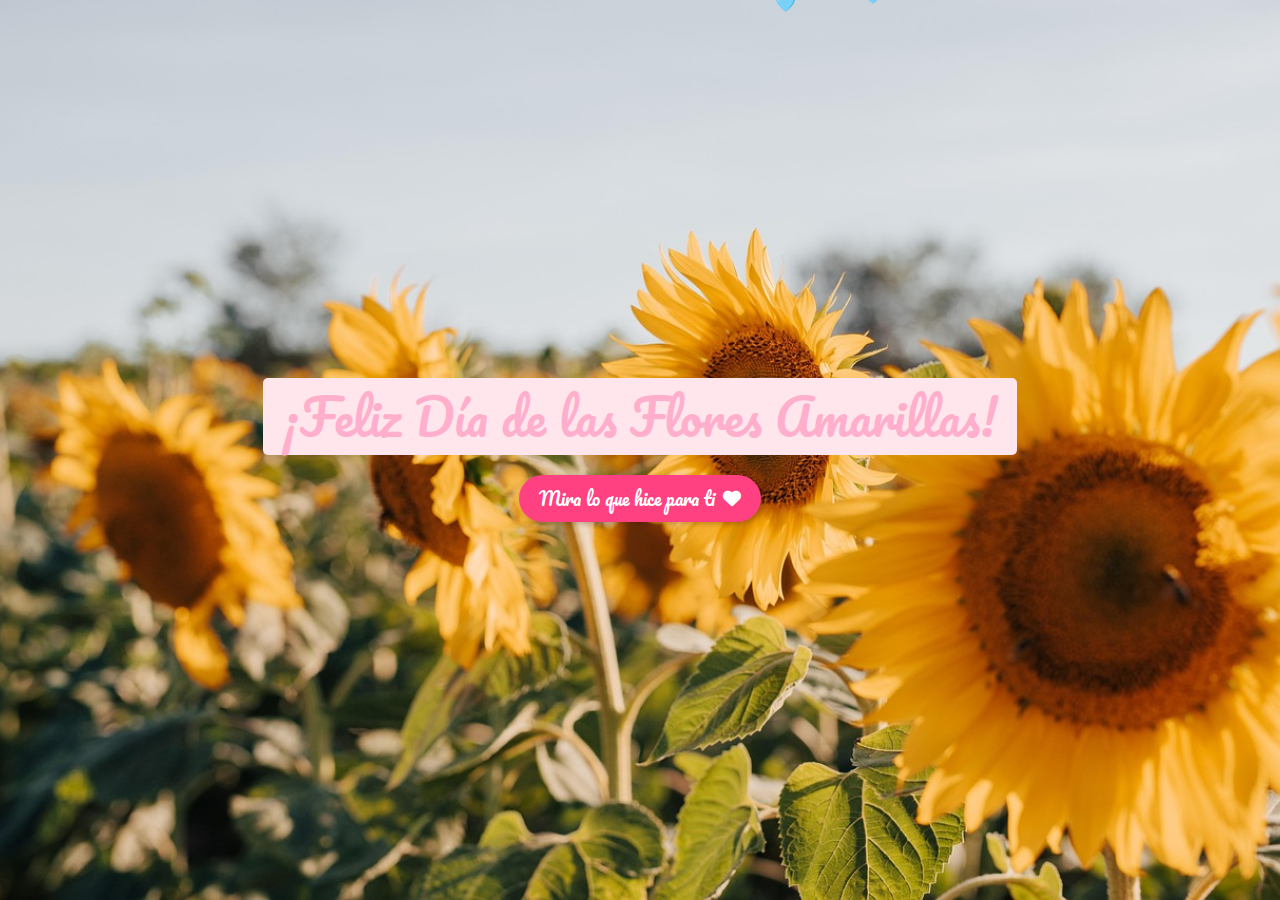
<file: index.html>
<!DOCTYPE html>
<html lang="es">
<head>
    <meta charset="UTF-8">
    <meta name="viewport" content="width=device-width, initial-scale=1.0">
    <title>Mis Flores Amarillas para ti</title>
    <link rel="icon" type="image/x-icon" href="source/floramarilla.ico">

    <!-- Fuente de Google -->
    <link href="https://fonts.googleapis.com/css2?family=Pacifico&display=swap" rel="stylesheet">
    <!-- Bootstrap -->
    <link href="https://cdn.jsdelivr.net/npm/bootstrap@5.3.0-alpha1/dist/css/bootstrap.min.css" rel="stylesheet">
    <!-- FontAwesome -->
    <link rel="stylesheet" href="https://cdnjs.cloudflare.com/ajax/libs/font-awesome/6.5.1/css/all.min.css">

    <style>
        body {
            background-image: url('source/fondo1.jpg'); 
            background-size: cover;
            background-position: center;
            color: white;
            font-family: 'Pacifico', cursive;
            text-align: center;
            height: 100vh;
            display: flex;
            align-items: center;
            flex-direction: column;
            justify-content: center;
            margin: 0;
            padding: 20px;
            overflow: hidden; /* Evita que los corazones creen barras de desplazamiento */
        }

        h1 {
            font-size: 3rem; 
            margin: 0;
            color: #ffafcc;
            font-weight: 200;
            background-color: #ffe5ec;
            padding: 10px 20px;
            border-radius: 5px;
            display: inline-block;
        }

        .btn-heart {
            font-size: 18px;
            padding: 10px 20px; 
            background-color: #ff4081;
            border: none;
            color: white;
            margin-top: 20px;
            display: inline-flex;
            align-items: center;
            justify-content: center;
            border-radius: 30px;
            text-decoration: none;
            transition: background-color 0.3s, transform 0.2s;
            max-width: fit-content;
            white-space: nowrap;
            box-shadow: 2px 2px 5px rgba(0, 0, 0, 0.2);
        }

        .btn-heart i {
            margin-left: 8px;
        }

        .btn-heart:hover {
            background-color: #d52879;
            transform: scale(1.05);
        }

        /* 🌟 Estilos para la lluvia de corazones */
        .heart {
            position: fixed;
            top: -10px; /* Inicia fuera de la pantalla */
            left: 50%;
            font-size: 20px;
            opacity: 0.8;
            color: pink;
            animation: fall linear infinite;
            pointer-events: none; /* No interfiere con clics */
        }

        /* Animación de caída */
        @keyframes fall {
            to {
                transform: translateY(100vh);
                opacity: 0;
            }
        }

        @media (max-width: 768px) {
            h1 {
                font-size: 2rem;
                padding: 8px 15px;
            }

            .btn-heart {
                font-size: 16px;
                padding: 8px 16px;
            }
        }
    </style>
</head>
<body>
    <h1>¡Feliz Día de las Flores Amarillas!</h1>
    <a href="inicio.html" class="btn-heart">
        Mira lo que hice para ti 
        <i class="fa-solid fa-heart"></i>
    </a>

    <!-- 🌟 Script para la lluvia de corazones -->
    <script>
        function createHeart() {
            const heart = document.createElement("span");
            heart.classList.add("heart");
            heart.innerHTML = "🩵"; // "💛" "🩷"  "🌸"
            document.body.appendChild(heart);

            // Posición aleatoria en el ancho de la pantalla
            heart.style.left = Math.random() * 100 + "vw";

            // Tamaño aleatorio de los corazones
            heart.style.fontSize = Math.random() * 20 + 10 + "px";

            // Velocidad aleatoria de caída
            heart.style.animationDuration = Math.random() * 3 + 2 + "s";

            // Elimina el corazón después de caer
            setTimeout(() => {
                heart.remove();
            }, 5000);
        }

        // Generar corazones cada 300ms
        setInterval(createHeart, 300);
    </script>

    <!-- Bootstrap JS -->
    <script src="https://cdn.jsdelivr.net/npm/bootstrap@5.3.0-alpha1/dist/js/bootstrap.bundle.min.js"></script>
</body>
</html>
</file>
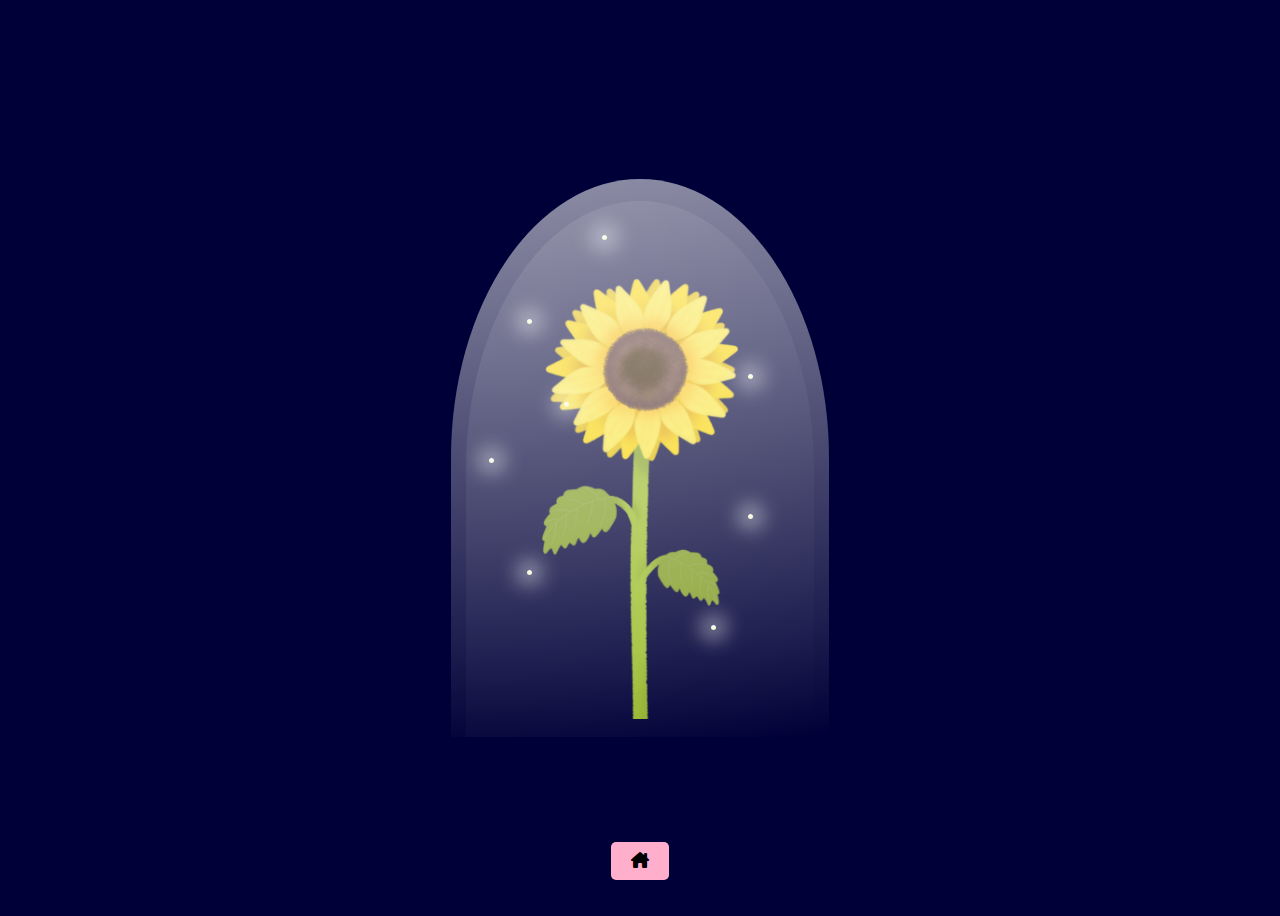
<file: girasol.html>
<!DOCTYPE html>
<html lang="es">

<head>
    <meta charset="UTF-8">
    <meta name="viewport" content="width=device-width, initial-scale=1.0">
    <title>Girasol</title>
    <link rel="icon" type="image/x-icon" href="source/floramarilla.ico">
    <link href="https://fonts.googleapis.com/css2?family=Pacifico&display=swap" rel="stylesheet">
     <!-- Asegúrate de tener FontAwesome en tu proyecto -->
<link rel="stylesheet" href="https://cdnjs.cloudflare.com/ajax/libs/font-awesome/6.5.1/css/all.min.css">

    <style>
        body {
            display: flex;
            justify-content: center;
            align-items: center;
            background-color: #000038;
            height: 100vh;
        }

        .flower {
            display: flex;
            flex-direction: column-reverse;
            align-items: center;
            animation: float 3s ease-in-out infinite;
            position: relative;
            z-index: -1;
        }

        .flower__sparkles {
            position: absolute;
            top: 0;
            left: 0;
            width: 100%;
            height: 100%;
        }

        .flower__sparkle {
            position: absolute;
            width: 5px;
            height: 5px;
            background: linear-gradient(#FFF, #F5FCCD);
            box-shadow: 0 0 20px 10px rgba(255, 255, 255, 0.5);
            border-radius: 50%;
        }

        .flower__sparkle:nth-child(1) {
            top: 10%;
            left: 40%;
        }

        .flower__sparkle:nth-child(2) {
            top: 25%;
            left: 20%;
        }

        .flower__sparkle:nth-child(3) {
            top: 40%;
            left: 30%;
        }

        .flower__sparkle:nth-child(4) {
            top: 50%;
            left: 10%;
        }

        .flower__sparkle:nth-child(5) {
            top: 80%;
            right: 30%;
        }

        .flower__sparkle:nth-child(6) {
            top: 70%;
            left: 20%;
        }

        .flower__sparkle:nth-child(7) {
            top: 60%;
            right: 20%;
        }

        .flower__sparkle:nth-child(8) {
            top: 35%;
            right: 20%;
        }

        .flower__wrapper {
            position: relative;
            padding: 2vh 7vh;
            border-radius: 50% 50% 0 0;
            background: linear-gradient(#FFF -100%, transparent);
            overflow: hidden;
        }

        .flower__wrapper:before {
            content: '';
            position: absolute;
            top: 4%;
            left: 4%;
            display: block;
            width: 92%;
            height: 96%;
            background: radial-gradient(circle at top left, #FFF -800%, transparent);
            border-radius: 50% 50% 0 0;
        }

        .flower__wrapper:after {
            content: '';
            position: absolute;
            top: 0;
            left: 0;
            display: block;
            width: 100%;
            height: 100%;
            background: radial-gradient(circle at top left, #FFF -800%, transparent);
        }

        .flower__head {
            position: relative;
            display: flex;
            justify-content: center;
            width: 20vh;
            height: 23vh;
            margin-bottom: -8vh;
            transform: rotateX(75deg);
        }

        .flower__petal {
            position: absolute;
            bottom: -58%;
            width: 14vh;
            height: 19vh;
        }

        .flower__petal:after {
            content: '';
            position: relative;
            top: 0rem;
            left: 60%;
            display: block;
            width: 2px;
            height: 80%;
            background: #F5FCCD;
            transform: rotate(45deg);
        }

        .flower__petal--left {
            left: -19%;
            border-radius: 0 50% 40% 50%;
            background: linear-gradient(135deg, #F5FCCD, #ff7d66);
            transform-origin: 100% 100%;
        }

        .flower__petal--left:after {
            left: unset;
            right: -40%;
            transform: rotate(135deg);
        }

        /*
        .flower__petal--mid {
            left: -16%;
            bottom: -59%;
            border-radius: 0% 119% 0% 100%;
            background: linear-gradient(180deg, #F5FCCD, #ff7d66);
            transform-origin: 100% 100%;
            height: 28vh;
            transform: rotate(23deg);
            z-index: -1;
        }

        .flower__petal--mid:after {
            left: unset;
            right: -44%;
            transform: rotate(156deg);
            height: 26vh;
        }

        .flower__petal--bottom {
            left: -22%;
            bottom: -59%;
            border-radius: 0% 119% 0% 100%;
            background: linear-gradient(180deg, #F5FCCD, #ff7d66);
            transform-origin: 100% 100%;
            height: 31vh;
            transform: rotate(-158deg);
            z-index: -1;
        }

        .flower__petal--bottom:after {
            left: unset;
            right: -44%;
            transform: rotate(156deg);
            height: 26vh;
        }
*/
        .flower__petal--right {
            right: -18%;
            border-radius: 50% 0 50% 40%;
            background: linear-gradient(-135deg, #F5FCCD, #ff7d66);
            transform-origin: 0 100%;
        }

        .flower__petal--front {
            transform: scaleY(-1);
        }

        .flower__center {
            position: relative;
            width: 60%;
            height: 74%;
            background: linear-gradient(#976a5a, #3e1e12);
            border-radius: 50% 50% 35% 35%;
            top: 112%;
        }

        .flower__seeds {
            position: absolute;
            bottom: 2vh;
            left: 0;
            width: 100%;
            height: 100%;
            margin-bottom: 3vh;
        }

        .flower__seed {
            position: absolute;
            width: 3px;
            height: 3px;
            border-radius: 50%;
            background-color: #FFF;
        }

        .flower__seed:nth-child(1) {
            top: 60%;
            left: 40%;
        }

        .flower__seed:nth-child(2) {
            top: 40%;
            left: 60%;
        }

        .flower__seed:nth-child(3) {
            top: 50%;
            left: 50%;
        }

        .flower__seed:nth-child(4) {
            top: 60%;
            left: 60%;
        }

        .flower__seed:nth-child(5) {
            top: 40%;
            left: 40%;
        }

        .flower__seed:nth-child(6) {
            top: 50%;
            left: 30%;
        }

        .flower__seed:nth-child(7) {
            top: 30%;
            left: 50%;
        }

        .flower__seed:nth-child(8) {
            top: 70%;
            left: 50%;
        }

        .flower__seed:nth-child(9) {
            top: 50%;
            left: 70%;
        }

        .flower__steam-wrapper {
            position: relative;
            width: 1.5vh;
            height: 43vh;
        }

        .flower__steam-wrapper:after {
            content: '';
            position: absolute;
            top: 0;
            left: -200%;
            width: 500%;
            height: 10vh;
            border-radius: 0 0 50% 50%;
            background: linear-gradient(#000038, #80c0a1);
        }

        .flower__leaf {
            position: absolute;
            width: 400%;
            height: 15%;
            background: #80c0a1;
            border-radius: 50% 0 50% 0;
        }

        .flower__leaf:after {
            content: '';
            position: absolute;
            top: 50%;
            left: 0;
            width: 100%;
            height: 2px;
            background-color: #80c0a1;
            transform: rotate(-45deg);
            filter: brightness(1);
        }

        .flower__leaf--first {
            bottom: 25%;
            left: 100%;
            background: linear-gradient(-135deg, #80c0a1, #F5FCCD);
            transform-origin: -10%;
        }

        .flower__leaf--second {
            top: 30%;
            right: 100%;
            background: linear-gradient(45deg, #80c0a1, #F5FCCD);
            transform: scaleY(-1);
            transform-origin: 110%;
            z-index: 1;
        }

        .flower__leaf--second {
            top: 30%;
            right: 100%;
            background: linear-gradient(45deg, #80c0a1, #F5FCCD);
            transform: scaleY(-1);
            transform-origin: 110%;
            z-index: 1;
        }

        .flower__steam {
            position: relative;
            width: 100%;
            height: 94%;
            background: linear-gradient(#000038, #80c0a1, #F5FCCD);
            border-radius: 0 0 1rem 0;
            overflow: hidden;

        }

        .flower__steam-end {
            position: absolute;
            bottom: 0;
            width: 100%;
            height: 4vh;
            background: linear-gradient(#ff7d66, #F5FCCD);
            border-radius: 50% 20% 50% 0;
        }

        .imagen {
            margin-top: 9vh;
            height: 49vh;
            width: 28vh;
        }

        @keyframes float {

            0%,
            100% {
                transform: translateY(0);
            }

            50% {
                transform: translateY(-20px);
            }
        }

        .titulo {
            margin-bottom: 180px;
            color: yellow;
            position: absolute;
            top: 1vh;
            left: 50%;
            transform: translateX(-50%);
            width: 90%;
            font-size: 3vh;
            opacity: 0;
            animation: fadeIn 4s ease-in-out forwards;
            text-align: center;
            font-family: 'Pacifico', cursive;
        }

        @keyframes float {

            0%,
            100% {
                transform: translateY(0);
            }

            50% {
                transform: translateY(-20px);
            }
        }

        @media screen and (max-width: 600px) {
            h1 {
                font-size: 1.5em;
            }
        }

        @media screen and (min-width: 601px) and (max-width: 1024px) {
            h1 {
                font-size: 1.8em;
            }
        }

        @media screen and (min-width: 1025px) {
            h1 {
                font-size: 2em;
            }

        }

        h1 {
            font-size: 2em;
            line-height: 1.5;
            margin-bottom: 20px;
        }

        @keyframes fadeIn {
            from {
                opacity: 0;
            }

            to {
                opacity: 1;
            }
        }

        #girasol-button {
    position: fixed;
    bottom: 20px;  /* Ubicación en la parte inferior */
    left: 50%;  /* Lo centra horizontalmente */
    transform: translateX(-50%); /* Asegura que el centro del botón esté alineado */
    padding: 10px 20px;
    background-color: #ffafcc;
    color: #000;
    font-size: 16px;
    border: none;
    border-radius: 5px;
    cursor: pointer;
    transition: 0.3s;
}

#girasol-button:hover {
    background-color: #bde0fe;
}

.material-symbols-outlined {
    font-variation-settings:
      'FILL' 0,
      'wght' 400,
      'GRAD' 0,
      'opsz' 24;
    font-size: 24px;
    vertical-align: middle;
    margin-right: 5px;
}
    </style>
</head>

<body>
    <h1 class="titulo">Las flores amarillas simbolizan la felicidad. <br>
        Tu eres la mía 🩷</h1>
    <div class="flower__wrapper">
        <div class="flower__sparkles">
            <div class="flower__sparkle"></div>
            <div class="flower__sparkle"></div>
            <div class="flower__sparkle"></div>
            <div class="flower__sparkle"></div>
            <div class="flower__sparkle"></div>
            <div class="flower__sparkle"></div>
            <div class="flower__sparkle"></div>
            <div class="flower__sparkle"></div>
        </div>

        <button title="INICIO" id="girasol-button" onclick="window.location.href='index.html'">
            <i class="fa-solid fa-house-chimney"></i> 
        </button>

        <div class="flower">
            <img class="imagen"
                src="[data-uri]" />

        </div>
    </div>

</body>

</html>
</file>
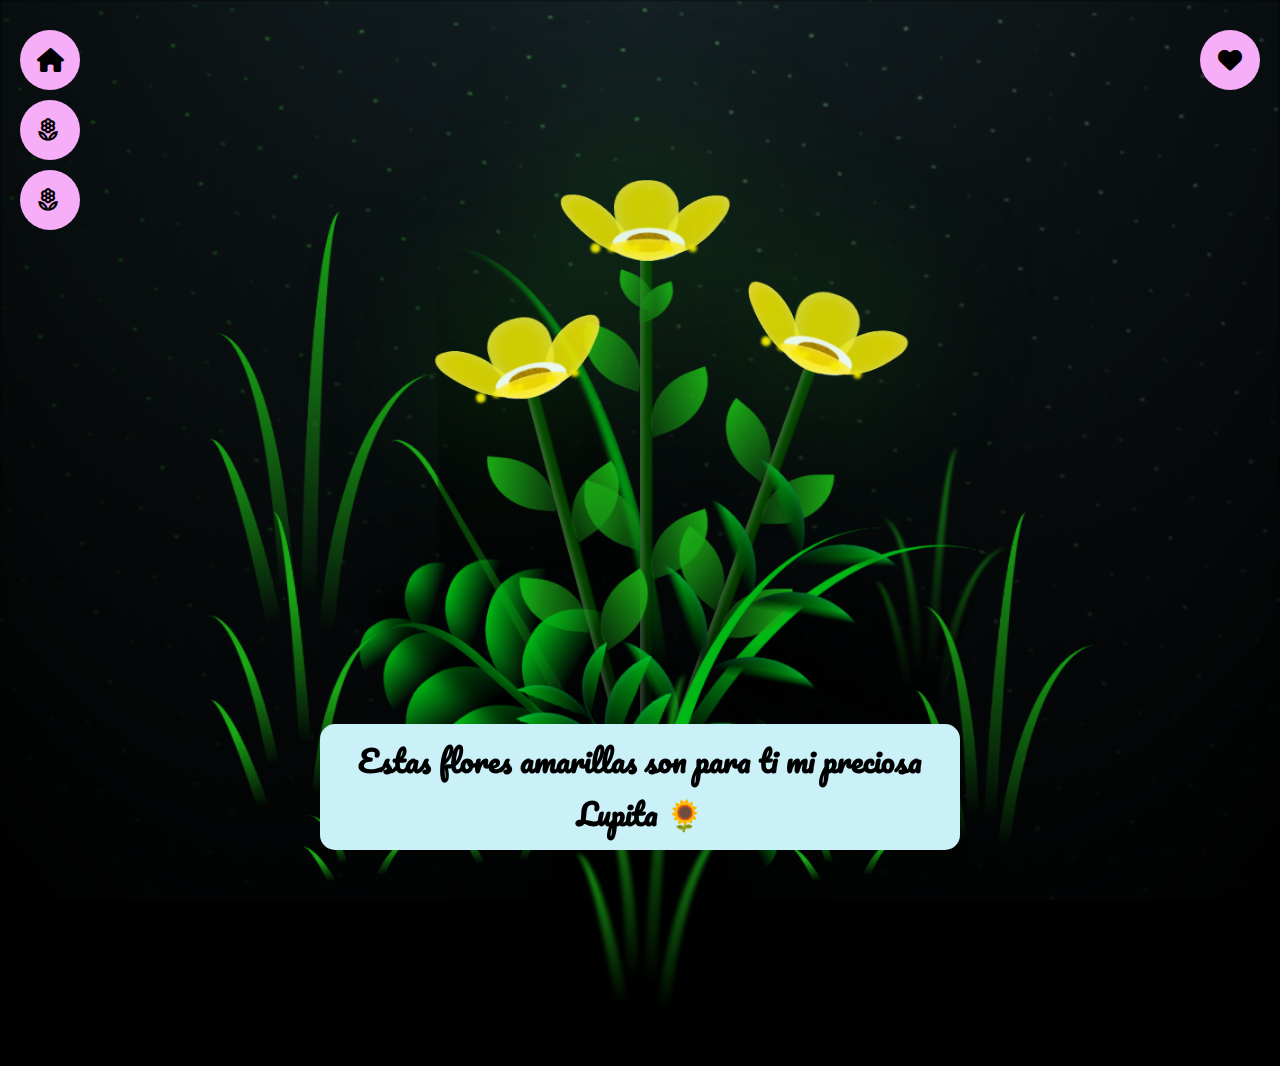
<file: inicio.html>
<!DOCTYPE html>
<html lang="es">
<head>
    <meta charset="UTF-8">
    <meta name="viewport" content="width=device-width, initial-scale=1.0">
    <title>Tus Flores</title>
    <link rel="icon" type="image/x-icon" href="source/floramarilla.ico">
    <link rel="stylesheet" href="css/style.css"> 
    <link rel="stylesheet" href="https://cdnjs.cloudflare.com/ajax/libs/font-awesome/6.5.1/css/all.min.css">
     <!-- Fuente de Google -->
     <link href="https://fonts.googleapis.com/css2?family=Pacifico&display=swap" rel="stylesheet">
     <link rel="stylesheet" href="https://fonts.googleapis.com/css2?family=Material+Symbols+Outlined:opsz,wght,FILL,GRAD@20..48,100..700,0..1,-50..200&icon_names=local_florist" />

</head>

<body>
    <div class="night"></div>
    <div class="flowers">
      <div class="flower flower--1">
        <div class="flower__leafs flower__leafs--1">
          <div class="flower__leaf flower__leaf--1"></div>
          <div class="flower__leaf flower__leaf--2"></div>
          <div class="flower__leaf flower__leaf--3"></div>
          <div class="flower__leaf flower__leaf--4"></div>
          <div class="flower__white-circle"></div>
  
          <div class="flower__light flower__light--1"></div>
          <div class="flower__light flower__light--2"></div>
          <div class="flower__light flower__light--3"></div>
          <div class="flower__light flower__light--4"></div>
          <div class="flower__light flower__light--5"></div>
          <div class="flower__light flower__light--6"></div>
          <div class="flower__light flower__light--7"></div>
          <div class="flower__light flower__light--8"></div>
  
        </div>
        <div class="flower__line">
          <div class="flower__line__leaf flower__line__leaf--1"></div>
          <div class="flower__line__leaf flower__line__leaf--2"></div>
          <div class="flower__line__leaf flower__line__leaf--3"></div>
          <div class="flower__line__leaf flower__line__leaf--4"></div>
          <div class="flower__line__leaf flower__line__leaf--5"></div>
          <div class="flower__line__leaf flower__line__leaf--6"></div>
        </div>
      </div>
  
      <div class="flower flower--2">
        <div class="flower__leafs flower__leafs--2">
          <div class="flower__leaf flower__leaf--1"></div>
          <div class="flower__leaf flower__leaf--2"></div>
          <div class="flower__leaf flower__leaf--3"></div>
          <div class="flower__leaf flower__leaf--4"></div>
          <div class="flower__white-circle"></div>
  
          <div class="flower__light flower__light--1"></div>
          <div class="flower__light flower__light--2"></div>
          <div class="flower__light flower__light--3"></div>
          <div class="flower__light flower__light--4"></div>
          <div class="flower__light flower__light--5"></div>
          <div class="flower__light flower__light--6"></div>
          <div class="flower__light flower__light--7"></div>
          <div class="flower__light flower__light--8"></div>
  
        </div>
        <div class="flower__line">
          <div class="flower__line__leaf flower__line__leaf--1"></div>
          <div class="flower__line__leaf flower__line__leaf--2"></div>
          <div class="flower__line__leaf flower__line__leaf--3"></div>
          <div class="flower__line__leaf flower__line__leaf--4"></div>
        </div>
      </div>
  
      <div class="flower flower--3">
        <div class="flower__leafs flower__leafs--3">
          <div class="flower__leaf flower__leaf--1"></div>
          <div class="flower__leaf flower__leaf--2"></div>
          <div class="flower__leaf flower__leaf--3"></div>
          <div class="flower__leaf flower__leaf--4"></div>
          <div class="flower__white-circle"></div>
  
          <div class="flower__light flower__light--1"></div>
          <div class="flower__light flower__light--2"></div>
          <div class="flower__light flower__light--3"></div>
          <div class="flower__light flower__light--4"></div>
          <div class="flower__light flower__light--5"></div>
          <div class="flower__light flower__light--6"></div>
          <div class="flower__light flower__light--7"></div>
          <div class="flower__light flower__light--8"></div>
  
        </div>
        <div class="flower__line">
          <div class="flower__line__leaf flower__line__leaf--1"></div>
          <div class="flower__line__leaf flower__line__leaf--2"></div>
          <div class="flower__line__leaf flower__line__leaf--3"></div>
          <div class="flower__line__leaf flower__line__leaf--4"></div>
        </div>
      </div>
  
      <div class="grow-ans" style="--d:1.2s">
        <div class="flower__g-long">
          <div class="flower__g-long__top"></div>
          <div class="flower__g-long__bottom"></div>
        </div>
      </div>
  
      <div class="growing-grass">
        <div class="flower__grass flower__grass--1">
          <div class="flower__grass--top"></div>
          <div class="flower__grass--bottom"></div>
          <div class="flower__grass__leaf flower__grass__leaf--1"></div>
          <div class="flower__grass__leaf flower__grass__leaf--2"></div>
          <div class="flower__grass__leaf flower__grass__leaf--3"></div>
          <div class="flower__grass__leaf flower__grass__leaf--4"></div>
          <div class="flower__grass__leaf flower__grass__leaf--5"></div>
          <div class="flower__grass__leaf flower__grass__leaf--6"></div>
          <div class="flower__grass__leaf flower__grass__leaf--7"></div>
          <div class="flower__grass__leaf flower__grass__leaf--8"></div>
          <div class="flower__grass__overlay"></div>
        </div>
      </div>
  
      <div class="growing-grass">
        <div class="flower__grass flower__grass--2">
          <div class="flower__grass--top"></div>
          <div class="flower__grass--bottom"></div>
          <div class="flower__grass__leaf flower__grass__leaf--1"></div>
          <div class="flower__grass__leaf flower__grass__leaf--2"></div>
          <div class="flower__grass__leaf flower__grass__leaf--3"></div>
          <div class="flower__grass__leaf flower__grass__leaf--4"></div>
          <div class="flower__grass__leaf flower__grass__leaf--5"></div>
          <div class="flower__grass__leaf flower__grass__leaf--6"></div>
          <div class="flower__grass__leaf flower__grass__leaf--7"></div>
          <div class="flower__grass__leaf flower__grass__leaf--8"></div>
          <div class="flower__grass__overlay"></div>
        </div>
      </div>
  
      <div class="grow-ans" style="--d:2.4s">
        <div class="flower__g-right flower__g-right--1">
          <div class="leaf"></div>
        </div>
      </div>
  
      <div class="grow-ans" style="--d:2.8s">
        <div class="flower__g-right flower__g-right--2">
          <div class="leaf"></div>
        </div>
      </div>
  
      <div class="grow-ans" style="--d:2.8s">
        <div class="flower__g-front">
          <div class="flower__g-front__leaf-wrapper flower__g-front__leaf-wrapper--1">
            <div class="flower__g-front__leaf"></div>
          </div>
          <div class="flower__g-front__leaf-wrapper flower__g-front__leaf-wrapper--2">
            <div class="flower__g-front__leaf"></div>
          </div>
          <div class="flower__g-front__leaf-wrapper flower__g-front__leaf-wrapper--3">
            <div class="flower__g-front__leaf"></div>
          </div>
          <div class="flower__g-front__leaf-wrapper flower__g-front__leaf-wrapper--4">
            <div class="flower__g-front__leaf"></div>
          </div>
          <div class="flower__g-front__leaf-wrapper flower__g-front__leaf-wrapper--5">
            <div class="flower__g-front__leaf"></div>
          </div>
          <div class="flower__g-front__leaf-wrapper flower__g-front__leaf-wrapper--6">
            <div class="flower__g-front__leaf"></div>
          </div>
          <div class="flower__g-front__leaf-wrapper flower__g-front__leaf-wrapper--7">
            <div class="flower__g-front__leaf"></div>
          </div>
          <div class="flower__g-front__leaf-wrapper flower__g-front__leaf-wrapper--8">
            <div class="flower__g-front__leaf"></div>
          </div>
          <div class="flower__g-front__line"></div>
        </div>
      </div>
  
      <div class="grow-ans" style="--d:3.2s">
        <div class="flower__g-fr">
          <div class="leaf"></div>
          <div class="flower__g-fr__leaf flower__g-fr__leaf--1"></div>
          <div class="flower__g-fr__leaf flower__g-fr__leaf--2"></div>
          <div class="flower__g-fr__leaf flower__g-fr__leaf--3"></div>
          <div class="flower__g-fr__leaf flower__g-fr__leaf--4"></div>
          <div class="flower__g-fr__leaf flower__g-fr__leaf--5"></div>
          <div class="flower__g-fr__leaf flower__g-fr__leaf--6"></div>
          <div class="flower__g-fr__leaf flower__g-fr__leaf--7"></div>
          <div class="flower__g-fr__leaf flower__g-fr__leaf--8"></div>
        </div>
      </div>
  
      <div class="long-g long-g--0">
        <div class="grow-ans" style="--d:3s">
          <div class="leaf leaf--0"></div>
        </div>
        <div class="grow-ans" style="--d:2.2s">
          <div class="leaf leaf--1"></div>
        </div>
        <div class="grow-ans" style="--d:3.4s">
          <div class="leaf leaf--2"></div>
        </div>
        <div class="grow-ans" style="--d:3.6s">
          <div class="leaf leaf--3"></div>
        </div>
      </div>
  
      <div class="long-g long-g--1">
        <div class="grow-ans" style="--d:3.6s">
          <div class="leaf leaf--0"></div>
        </div>
        <div class="grow-ans" style="--d:3.8s">
          <div class="leaf leaf--1"></div>
        </div>
        <div class="grow-ans" style="--d:4s">
          <div class="leaf leaf--2"></div>
        </div>
        <div class="grow-ans" style="--d:4.2s">
          <div class="leaf leaf--3"></div>
        </div>
      </div>
  
      <div class="long-g long-g--2">
        <div class="grow-ans" style="--d:4s">
          <div class="leaf leaf--0"></div>
        </div>
        <div class="grow-ans" style="--d:4.2s">
          <div class="leaf leaf--1"></div>
        </div>
        <div class="grow-ans" style="--d:4.4s">
          <div class="leaf leaf--2"></div>
        </div>
        <div class="grow-ans" style="--d:4.6s">
          <div class="leaf leaf--3"></div>
        </div>
      </div>
  
      <div class="long-g long-g--3">
        <div class="grow-ans" style="--d:4s">
          <div class="leaf leaf--0"></div>
        </div>
        <div class="grow-ans" style="--d:4.2s">
          <div class="leaf leaf--1"></div>
        </div>
        <div class="grow-ans" style="--d:3s">
          <div class="leaf leaf--2"></div>
        </div>
        <div class="grow-ans" style="--d:3.6s">
          <div class="leaf leaf--3"></div>
        </div>
      </div>
  
      <div class="long-g long-g--4">
        <div class="grow-ans" style="--d:4s">
          <div class="leaf leaf--0"></div>
        </div>
        <div class="grow-ans" style="--d:4.2s">
          <div class="leaf leaf--1"></div>
        </div>
        <div class="grow-ans" style="--d:3s">
          <div class="leaf leaf--2"></div>
        </div>
        <div class="grow-ans" style="--d:3.6s">
          <div class="leaf leaf--3"></div>
        </div>
      </div>
  
      <div class="long-g long-g--5">
        <div class="grow-ans" style="--d:4s">
          <div class="leaf leaf--0"></div>
        </div>
        <div class="grow-ans" style="--d:4.2s">
          <div class="leaf leaf--1"></div>
        </div>
        <div class="grow-ans" style="--d:3s">
          <div class="leaf leaf--2"></div>
        </div>
        <div class="grow-ans" style="--d:3.6s">
          <div class="leaf leaf--3"></div>
        </div>
      </div>
  
      <div class="long-g long-g--6">
        <div class="grow-ans" style="--d:4.2s">
          <div class="leaf leaf--0"></div>
        </div>
        <div class="grow-ans" style="--d:4.4s">
          <div class="leaf leaf--1"></div>
        </div>
        <div class="grow-ans" style="--d:4.6s">
          <div class="leaf leaf--2"></div>
        </div>
        <div class="grow-ans" style="--d:4.8s">
          <div class="leaf leaf--3"></div>
        </div>
      </div>
  
      <div class="long-g long-g--7">
        <div class="grow-ans" style="--d:3s">
          <div class="leaf leaf--0"></div>
        </div>
        <div class="grow-ans" style="--d:3.2s">
          <div class="leaf leaf--1"></div>
        </div>
        <div class="grow-ans" style="--d:3.5s">
          <div class="leaf leaf--2"></div>
        </div>
        <div class="grow-ans" style="--d:3.6s">
          <div class="leaf leaf--3"></div>
        </div>
      </div>
    </div>
    <div class="message">Estas flores amarillas son para ti mi preciosa Lupita 🌻</div>


    <button title="INICIO" id="home-button" onclick="window.location.href='index.html'">
      <i class="fa-solid fa-house"></i>
  </button>
  
  <button title="VER TULIPÁN" id="tulipan-button" onclick="window.location.href='tulipan.html'">
      <span class="material-symbols-outlined">local_florist</span>
  </button>
  
  <button title="VER GIRASOL" id="girasol-button" onclick="window.location.href='girasol.html'">
    <span class="material-symbols-outlined">local_florist</span>
</button>

<button title="SUGARBOO" id="sugar-button" onclick="window.location.href='sugarboo.html'">
  <i class="fa-solid fa-heart"></i>
</button>
  

  
  
    



    <script>
        onload = () =>{
        document.body.classList.remove("container");
};
    </script>
  </body>
</file>
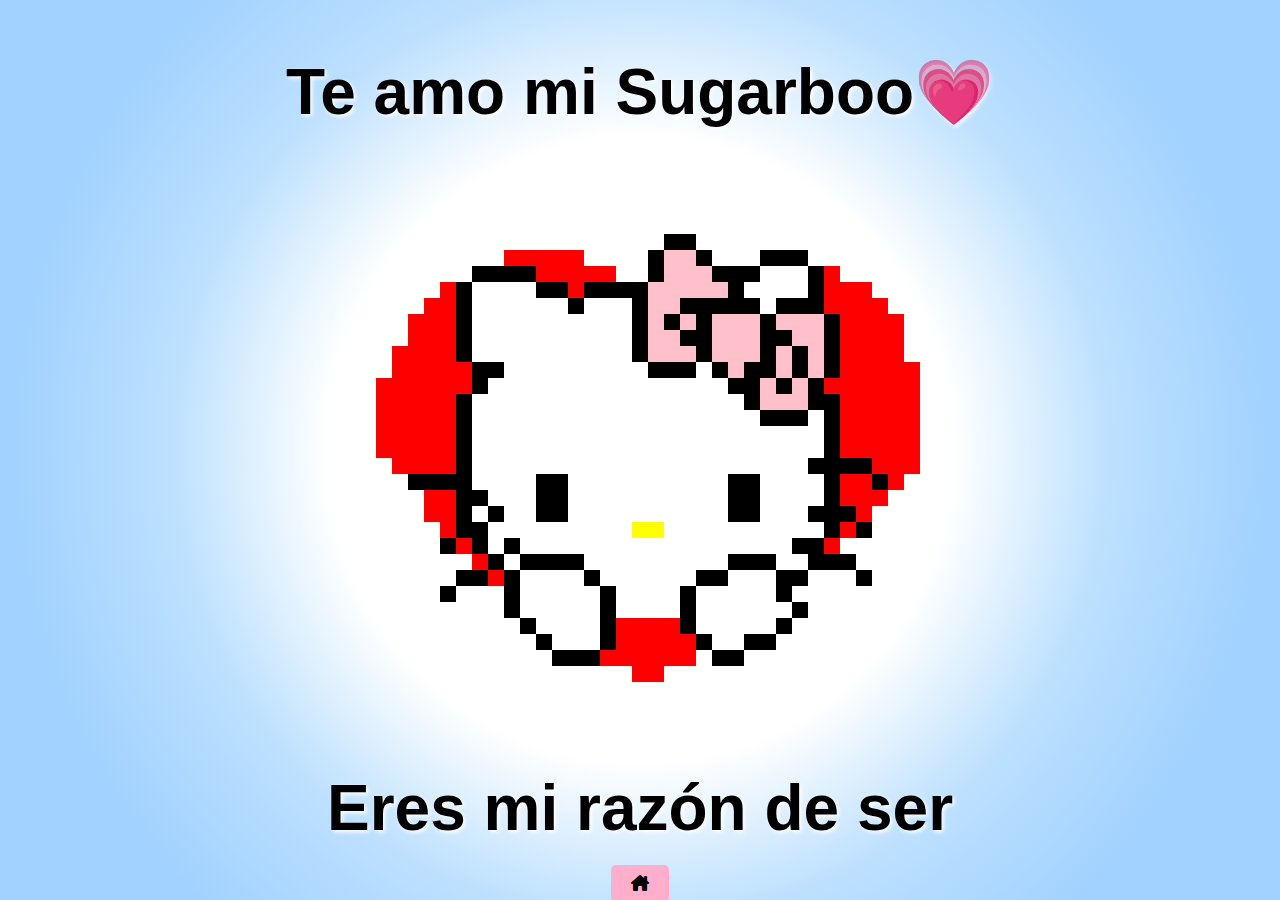
<file: sugarboo.html>
<!DOCTYPE html>
<html lang="es">
<head>
    <meta charset="UTF-8">
    <meta name="viewport" content="width=device-width, initial-scale=1.0">
    <title>Mi Sugarboo</title>
    <link rel="icon" type="image/x-icon" href="source/floramarilla.ico">
    <link rel="stylesheet" href="css/kitty.css">
    <link rel="stylesheet" href="https://cdnjs.cloudflare.com/ajax/libs/font-awesome/6.5.1/css/all.min.css">
</head>
<body>
    <h1 class="title">Te amo mi Sugarboo💗</h1> <!-- Título encima -->
    <div class="sanrio"></div> <!-- Hello Kitty en el centro -->
    <h2 class="subtitle">Eres mi razón de ser</h2> <!-- Subtítulo debajo -->

    <button title="INICIO" id="sugar-button" onclick="window.location.href='inicio.html'">
        <i class="fa-solid fa-house-chimney"></i> 
    </button>
</body>
</html>
</file>
<file: css/style.css>
*,
*::after,
*::before {
  padding: 0;
  margin: 0;
  box-sizing: border-box;
}

:root {
  --dark-color: #000;
  --fondito: #ff686b;
}

body {
  display: flex;
  align-items: flex-end;
  justify-content: center;
  min-height: 100vh;
  background-color: var(--dark-color);
  overflow: hidden;
  perspective: 1000px;
}

.night {
  position: fixed;
  left: 50%;
  top: 0;
  transform: translateX(-50%);
  width: 100%;
  height: 100%;
  filter: blur(0.1vmin);
  background-image: radial-gradient(ellipse at top, transparent 0%, var(--dark-color)), 
  radial-gradient(ellipse at bottom, var(--dark-color), rgba(145, 233, 255, 0.2)), 
  repeating-linear-gradient(220deg, rgb(0, 0, 0) 0px, rgb(0, 0, 0) 19px, transparent 19px, 
  transparent 22px), repeating-linear-gradient(189deg, rgb(0, 0, 0) 0px, rgb(0, 0, 0) 19px, 
  transparent 19px, transparent 22px), repeating-linear-gradient(148deg, rgb(0, 0, 0) 0px, 
  rgb(0, 0, 0) 19px, transparent 19px, transparent 22px), linear-gradient(90deg, rgb(21, 255, 0), 
  rgb(240, 240, 240));
}

.flowers {
  position: relative;
  transform: scale(0.9);
}

.flower {
  position: absolute;
  bottom: 10vmin;
  transform-origin: bottom center;
  z-index: 10;
  --fl-speed: 0.8s;
}

.message {
  background: #caf0f8;
  font-family: 'Pacifico', cursive;
  font-size: 30px;
  font-style: normal;
  font-weight: 800;
  padding: 10px 20px;
  position: absolute;
  bottom: 50px;
  left: 50%;
  transform: translateX(-50%);
  max-width: 80%; /* Limita el ancho para que se ajuste mejor */
  text-align: center;
  border-radius: 15px; /* Bordes redondeados */
  white-space: normal; /* Permite que el texto se divida en líneas */
  word-wrap: break-word; /* Asegura que las palabras largas se rompan */
  display: inline-block; /* Para mejor ajuste del contenido */
}


@keyframes fadeIn {
  to {
    opacity: 1; /* El elemento se vuelve visible */
  }
}

.flower--1 {
  -webkit-animation: moving-flower-1 4s linear infinite;
          animation: moving-flower-1 4s linear infinite;
}
.flower--1 .flower__line {
  height: 70vmin;
  -webkit-animation-delay: 0.3s;
          animation-delay: 0.3s;
}
.flower--1 .flower__line__leaf--1 {
  -webkit-animation: blooming-leaf-right var(--fl-speed) 1.6s backwards;
          animation: blooming-leaf-right var(--fl-speed) 1.6s backwards;
}
.flower--1 .flower__line__leaf--2 {
  -webkit-animation: blooming-leaf-right var(--fl-speed) 1.4s backwards;
          animation: blooming-leaf-right var(--fl-speed) 1.4s backwards;
}
.flower--1 .flower__line__leaf--3 {
  -webkit-animation: blooming-leaf-left var(--fl-speed) 1.2s backwards;
          animation: blooming-leaf-left var(--fl-speed) 1.2s backwards;
}
.flower--1 .flower__line__leaf--4 {
  -webkit-animation: blooming-leaf-left var(--fl-speed) 1s backwards;
          animation: blooming-leaf-left var(--fl-speed) 1s backwards;
}
.flower--1 .flower__line__leaf--5 {
  -webkit-animation: blooming-leaf-right var(--fl-speed) 1.8s backwards;
          animation: blooming-leaf-right var(--fl-speed) 1.8s backwards;
}
.flower--1 .flower__line__leaf--6 {
  -webkit-animation: blooming-leaf-left var(--fl-speed) 2s backwards;
          animation: blooming-leaf-left var(--fl-speed) 2s backwards;
}
.flower--2 {
  left: 50%;
  transform: rotate(20deg);
  -webkit-animation: moving-flower-2 4s linear infinite;
          animation: moving-flower-2 4s linear infinite;
}
.flower--2 .flower__line {
  height: 60vmin;
  -webkit-animation-delay: 0.6s;
          animation-delay: 0.6s;
}
.flower--2 .flower__line__leaf--1 {
  -webkit-animation: blooming-leaf-right var(--fl-speed) 1.9s backwards;
          animation: blooming-leaf-right var(--fl-speed) 1.9s backwards;
}
.flower--2 .flower__line__leaf--2 {
  -webkit-animation: blooming-leaf-right var(--fl-speed) 1.7s backwards;
          animation: blooming-leaf-right var(--fl-speed) 1.7s backwards;
}
.flower--2 .flower__line__leaf--3 {
  -webkit-animation: blooming-leaf-left var(--fl-speed) 1.5s backwards;
          animation: blooming-leaf-left var(--fl-speed) 1.5s backwards;
}
.flower--2 .flower__line__leaf--4 {
  -webkit-animation: blooming-leaf-left var(--fl-speed) 1.3s backwards;
          animation: blooming-leaf-left var(--fl-speed) 1.3s backwards;
}
.flower--3 {
  left: 50%;
  transform: rotate(-15deg);
  -webkit-animation: moving-flower-3 4s linear infinite;
          animation: moving-flower-3 4s linear infinite;
}
.flower--3 .flower__line {
  -webkit-animation-delay: 0.9s;
          animation-delay: 0.9s;
}
.flower--3 .flower__line__leaf--1 {
  -webkit-animation: blooming-leaf-right var(--fl-speed) 2.5s backwards;
          animation: blooming-leaf-right var(--fl-speed) 2.5s backwards;
}
.flower--3 .flower__line__leaf--2 {
  -webkit-animation: blooming-leaf-right var(--fl-speed) 2.3s backwards;
          animation: blooming-leaf-right var(--fl-speed) 2.3s backwards;
}
.flower--3 .flower__line__leaf--3 {
  -webkit-animation: blooming-leaf-left var(--fl-speed) 2.1s backwards;
          animation: blooming-leaf-left var(--fl-speed) 2.1s backwards;
}
.flower--3 .flower__line__leaf--4 {
  -webkit-animation: blooming-leaf-left var(--fl-speed) 1.9s backwards;
          animation: blooming-leaf-left var(--fl-speed) 1.9s backwards;
}
.flower__leafs {
  position: relative;
  -webkit-animation: blooming-flower 2s backwards;
          animation: blooming-flower 2s backwards;
}
.flower__leafs--1 {
  -webkit-animation-delay: 1.1s;
          animation-delay: 1.1s;
}
.flower__leafs--2 {
  -webkit-animation-delay: 1.4s;
          animation-delay: 1.4s;
}
.flower__leafs--3 {
  -webkit-animation-delay: 1.7s;
          animation-delay: 1.7s;
}
.flower__leafs::after {
  content: "";
  position: absolute;
  left: 0;
  top: 0;
  transform: translate(-50%, -100%);
  width: 8vmin;
  height: 8vmin;
  background-color: #1aaa15;
  filter: blur(10vmin);
}
.flower__leaf {
  position: absolute;
  bottom: 0;
  left: 50%;
  width: 8vmin;
  height: 11vmin;
  border-radius: 51% 49% 47% 53%/44% 45% 55% 69%;
  background-color: #1aaa15;
  background-image: linear-gradient(to top, #fce700, #fce700);
  transform-origin: bottom center;
  opacity: 0.9;
  box-shadow: inset 0 0 2vmin rgba(255, 255, 255, 0.5);
}
.flower__leaf--1 {
  transform: translate(-10%, 1%) rotateY(40deg) rotateX(-50deg);
}
.flower__leaf--2 {
  transform: translate(-50%, -4%) rotateX(40deg);
}
.flower__leaf--3 {
  transform: translate(-90%, 0%) rotateY(45deg) rotateX(50deg);
}
.flower__leaf--4 {
  width: 8vmin;
  height: 8vmin;
  transform-origin: bottom left;
  border-radius: 4vmin 10vmin 4vmin 4vmin;
  transform: translate(0%, 18%) rotateX(70deg) rotate(-43deg);
  background-image: linear-gradient(to top, #fce700, #fce700);
  z-index: 1;
  opacity: 0.8;
}
.flower__white-circle {
  position: absolute;
  left: -3.5vmin;
  top: -3vmin;
  width: 9vmin;
  height: 4vmin;
  border-radius: 50%;
  background-color: #ffffff;
}
.flower__white-circle::after {
  content: "";
  position: absolute;
  left: 50%;
  top: 45%;
  transform: translate(-50%, -50%);
  width: 60%;
  height: 60%;
  border-radius: inherit;
  background-image: repeating-linear-gradient(135deg, rgba(0, 0, 0, 0.03) 0px, 
  rgba(0, 0, 0, 0.03) 1px, transparent 1px, transparent 12px), repeating-linear-gradient(45deg, 
  rgba(0, 0, 0, 0.03) 0px, rgba(0, 0, 0, 0.03) 1px, transparent 1px, transparent 12px), 
  repeating-linear-gradient(67.5deg, rgba(0, 0, 0, 0.03) 0px, rgba(0, 0, 0, 0.03) 1px, 
  transparent 1px, transparent 12px), repeating-linear-gradient(135deg, rgba(0, 0, 0, 0.03) 0px, 
  rgba(0, 0, 0, 0.03) 1px, transparent 1px, transparent 12px), repeating-linear-gradient(45deg, 
  rgba(0, 0, 0, 0.03) 0px, rgba(0, 0, 0, 0.03) 1px, transparent 1px, transparent 12px), 
  repeating-linear-gradient(112.5deg, rgba(0, 0, 0, 0.03) 0px, rgba(0, 0, 0, 0.03) 1px, 
  transparent 1px, transparent 12px), repeating-linear-gradient(112.5deg, rgba(0, 0, 0, 0.03) 0px, 
  rgba(0, 0, 0, 0.03) 1px, transparent 1px, transparent 12px), repeating-linear-gradient(45deg, 
  rgba(0, 0, 0, 0.03) 0px, rgba(0, 0, 0, 0.03) 1px, transparent 1px, transparent 12px), 
  repeating-linear-gradient(22.5deg, rgba(0, 0, 0, 0.03) 0px, rgba(0, 0, 0, 0.03) 1px, 
  transparent 1px, transparent 12px), repeating-linear-gradient(45deg, rgba(0, 0, 0, 0.03) 0px, 
  rgba(0, 0, 0, 0.03) 1px, transparent 1px, transparent 12px), repeating-linear-gradient(22.5deg, 
  rgba(0, 0, 0, 0.03) 0px, rgba(0, 0, 0, 0.03) 1px, transparent 1px, transparent 12px), 
  repeating-linear-gradient(135deg, rgba(0, 0, 0, 0.03) 0px, rgba(0, 0, 0, 0.03) 1px, 
  transparent 1px, transparent 12px), repeating-linear-gradient(157.5deg, rgba(0, 0, 0, 0.03) 0px, 
  rgba(0, 0, 0, 0.03) 1px, transparent 1px, transparent 12px), repeating-linear-gradient(67.5deg, 
  rgba(0, 0, 0, 0.03) 0px, rgba(0, 0, 0, 0.03) 1px, transparent 1px, transparent 12px), 
  repeating-linear-gradient(67.5deg, rgba(0, 0, 0, 0.03) 0px, rgba(0, 0, 0, 0.03) 1px, 
  transparent 1px, transparent 12px), linear-gradient(90deg, rgb(190, 133, 0), rgb(190, 133, 0));
}
.flower__line {
  height: 55vmin;
  width: 1.5vmin;
  background-image: linear-gradient(to left, rgba(0, 0, 0, 0.2), transparent, 
  rgba(255, 255, 255, 0.2)), linear-gradient(to top, transparent 10%, #064600, #064600);
  box-shadow: inset 0 0 2px rgba(0, 0, 0, 0.5);
  -webkit-animation: grow-flower-tree 4s backwards;
          animation: grow-flower-tree 4s backwards;
}
.flower__line__leaf {
  --w: 7vmin;
  --h: calc(var(--w) + 2vmin);
  position: absolute;
  top: 20%;
  left: 90%;
  width: var(--w);
  height: var(--h);
  border-top-right-radius: var(--h);
  border-bottom-left-radius: var(--h);
  background-image: linear-gradient(to top, rgba(20, 122, 20, 0.4), #1aaa15);
}
.flower__line__leaf--1 {
  transform: rotate(70deg) rotateY(30deg);
}
.flower__line__leaf--2 {
  top: 45%;
  transform: rotate(70deg) rotateY(30deg);
}
.flower__line__leaf--3, .flower__line__leaf--4, .flower__line__leaf--6 {
  border-top-right-radius: 0;
  border-bottom-left-radius: 0;
  border-top-left-radius: var(--h);
  border-bottom-right-radius: var(--h);
  left: -460%;
  top: 12%;
  transform: rotate(-70deg) rotateY(30deg);
}
.flower__line__leaf--4 {
  top: 40%;
}
.flower__line__leaf--5 {
  top: 0;
  transform-origin: left;
  transform: rotate(70deg) rotateY(30deg) scale(0.6);
}
.flower__line__leaf--6 {
  top: -2%;
  left: -450%;
  transform-origin: right;
  transform: rotate(-70deg) rotateY(30deg) scale(0.6);
}
.flower__light {
  position: absolute;
  bottom: 0vmin;
  width: 1vmin;
  height: 1vmin;
  background-color: rgb(255, 251, 0);
  border-radius: 50%;
  filter: blur(0.2vmin);
  -webkit-animation: light-ans 4s linear infinite backwards;
          animation: light-ans 4s linear infinite backwards;
}
.flower__light:nth-child(odd) {
  background-color: #fce700;
}
.flower__light--1 {
  left: -2vmin;
  -webkit-animation-delay: 1s;
          animation-delay: 1s;
}
.flower__light--2 {
  left: 3vmin;
  -webkit-animation-delay: 0.5s;
          animation-delay: 0.5s;
}
.flower__light--3 {
  left: -6vmin;
  -webkit-animation-delay: 0.3s;
          animation-delay: 0.3s;
}
.flower__light--4 {
  left: 6vmin;
  -webkit-animation-delay: 0.9s;
          animation-delay: 0.9s;
}
.flower__light--5 {
  left: -1vmin;
  -webkit-animation-delay: 1.5s;
          animation-delay: 1.5s;
}
.flower__light--6 {
  left: -4vmin;
  -webkit-animation-delay: 3s;
          animation-delay: 3s;
}
.flower__light--7 {
  left: 3vmin;
  -webkit-animation-delay: 2s;
          animation-delay: 2s;
}
.flower__light--8 {
  left: -6vmin;
  -webkit-animation-delay: 3.5s;
          animation-delay: 3.5s;
}
.flower__grass {
  --c: #00b815;
  --line-w: 1.5vmin;
  position: absolute;
  bottom: 12vmin;
  left: -7vmin;
  display: flex;
  flex-direction: column;
  align-items: flex-end;
  z-index: 20;
  transform-origin: bottom center;
  transform: rotate(-48deg) rotateY(40deg);
}
.flower__grass--1 {
  -webkit-animation: moving-grass 2s linear infinite;
          animation: moving-grass 2s linear infinite;
}
.flower__grass--2 {
  left: 2vmin;
  bottom: 10vmin;
  transform: scale(0.5) rotate(75deg) rotateX(10deg) rotateY(-200deg);
  opacity: 0.8;
  z-index: 0;
  -webkit-animation: moving-grass--2 1.5s linear infinite;
          animation: moving-grass--2 1.5s linear infinite;
}
.flower__grass--top {
  width: 7vmin;
  height: 10vmin;
  border-top-right-radius: 100%;
  border-right: var(--line-w) solid var(--c);
  transform-origin: bottom center;
  transform: rotate(-2deg);
}
.flower__grass--bottom {
  margin-top: -2px;
  width: var(--line-w);
  height: 25vmin;
  background-image: linear-gradient(to top, transparent, var(--c));
}
.flower__grass__leaf {
  --size: 10vmin;
  position: absolute;
  width: calc(var(--size) * 2.1);
  height: var(--size);
  border-top-left-radius: var(--size);
  border-top-right-radius: var(--size);
  background-image: linear-gradient(to top, transparent, transparent 30%, var(--c));
  z-index: 100;
}
.flower__grass__leaf--1 {
  top: -6%;
  left: 30%;
  --size: 6vmin;
  transform: rotate(-20deg);
  -webkit-animation: growing-grass-ans--1 2s 2.6s backwards;
          animation: growing-grass-ans--1 2s 2.6s backwards;
}
@-webkit-keyframes growing-grass-ans--1 {
  0% {
    transform-origin: bottom left;
    transform: rotate(-20deg) scale(0);
  }
}
@keyframes growing-grass-ans--1 {
  0% {
    transform-origin: bottom left;
    transform: rotate(-20deg) scale(0);
  }
}
.flower__grass__leaf--2 {
  top: -5%;
  left: -110%;
  --size: 6vmin;
  transform: rotate(10deg);
  -webkit-animation: growing-grass-ans--2 2s 2.4s linear backwards;
          animation: growing-grass-ans--2 2s 2.4s linear backwards;
}
@-webkit-keyframes growing-grass-ans--2 {
  0% {
    transform-origin: bottom right;
    transform: rotate(10deg) scale(0);
  }
}
@keyframes growing-grass-ans--2 {
  0% {
    transform-origin: bottom right;
    transform: rotate(10deg) scale(0);
  }
}
.flower__grass__leaf--3 {
  top: 5%;
  left: 60%;
  --size: 8vmin;
  transform: rotate(-18deg) rotateX(-20deg);
  -webkit-animation: growing-grass-ans--3 2s 2.2s linear backwards;
          animation: growing-grass-ans--3 2s 2.2s linear backwards;
}
@-webkit-keyframes growing-grass-ans--3 {
  0% {
    transform-origin: bottom left;
    transform: rotate(-18deg) rotateX(-20deg) scale(0);
  }
}
@keyframes growing-grass-ans--3 {
  0% {
    transform-origin: bottom left;
    transform: rotate(-18deg) rotateX(-20deg) scale(0);
  }
}
.flower__grass__leaf--4 {
  top: 6%;
  left: -135%;
  --size: 8vmin;
  transform: rotate(2deg);
  -webkit-animation: growing-grass-ans--4 2s 2s linear backwards;
          animation: growing-grass-ans--4 2s 2s linear backwards;
}
@-webkit-keyframes growing-grass-ans--4 {
  0% {
    transform-origin: bottom right;
    transform: rotate(2deg) scale(0);
  }
}
@keyframes growing-grass-ans--4 {
  0% {
    transform-origin: bottom right;
    transform: rotate(2deg) scale(0);
  }
}
.flower__grass__leaf--5 {
  top: 20%;
  left: 60%;
  --size: 10vmin;
  transform: rotate(-24deg) rotateX(-20deg);
  -webkit-animation: growing-grass-ans--5 2s 1.8s linear backwards;
          animation: growing-grass-ans--5 2s 1.8s linear backwards;
}
@-webkit-keyframes growing-grass-ans--5 {
  0% {
    transform-origin: bottom left;
    transform: rotate(-24deg) rotateX(-20deg) scale(0);
  }
}
@keyframes growing-grass-ans--5 {
  0% {
    transform-origin: bottom left;
    transform: rotate(-24deg) rotateX(-20deg) scale(0);
  }
}
.flower__grass__leaf--6 {
  top: 22%;
  left: -180%;
  --size: 10vmin;
  transform: rotate(10deg);
  -webkit-animation: growing-grass-ans--6 2s 1.6s linear backwards;
          animation: growing-grass-ans--6 2s 1.6s linear backwards;
}
@-webkit-keyframes growing-grass-ans--6 {
  0% {
    transform-origin: bottom right;
    transform: rotate(10deg) scale(0);
  }
}
@keyframes growing-grass-ans--6 {
  0% {
    transform-origin: bottom right;
    transform: rotate(10deg) scale(0);
  }
}
.flower__grass__leaf--7 {
  top: 39%;
  left: 70%;
  --size: 10vmin;
  transform: rotate(-10deg);
  -webkit-animation: growing-grass-ans--7 2s 1.4s linear backwards;
          animation: growing-grass-ans--7 2s 1.4s linear backwards;
}
@-webkit-keyframes growing-grass-ans--7 {
  0% {
    transform-origin: bottom left;
    transform: rotate(-10deg) scale(0);
  }
}
@keyframes growing-grass-ans--7 {
  0% {
    transform-origin: bottom left;
    transform: rotate(-10deg) scale(0);
  }
}
.flower__grass__leaf--8 {
  top: 40%;
  left: -215%;
  --size: 11vmin;
  transform: rotate(10deg);
  -webkit-animation: growing-grass-ans--8 2s 1.2s linear backwards;
          animation: growing-grass-ans--8 2s 1.2s linear backwards;
}
@-webkit-keyframes growing-grass-ans--8 {
  0% {
    transform-origin: bottom right;
    transform: rotate(10deg) scale(0);
  }
}
@keyframes growing-grass-ans--8 {
  0% {
    transform-origin: bottom right;
    transform: rotate(10deg) scale(0);
  }
}
.flower__grass__overlay {
  position: absolute;
  top: -10%;
  right: 0%;
  width: 100%;
  height: 100%;
  background-color: rgba(0, 0, 0, 0.6);
  filter: blur(1.5vmin);
  z-index: 100;
}
.flower__g-long {
  --w: 2vmin;
  --h: 6vmin;
  --c: #1aaa15;
  position: absolute;
  bottom: 10vmin;
  left: -3vmin;
  transform-origin: bottom center;
  transform: rotate(-30deg) rotateY(-20deg);
  display: flex;
  flex-direction: column;
  align-items: flex-end;
  -webkit-animation: flower-g-long-ans 3s linear infinite;
          animation: flower-g-long-ans 3s linear infinite;
}
@-webkit-keyframes flower-g-long-ans {
  0%, 100% {
    transform: rotate(-30deg) rotateY(-20deg);
  }
  50% {
    transform: rotate(-32deg) rotateY(-20deg);
  }
}
@keyframes flower-g-long-ans {
  0%, 100% {
    transform: rotate(-30deg) rotateY(-20deg);
  }
  50% {
    transform: rotate(-32deg) rotateY(-20deg);
  }
}
.flower__g-long__top {
  top: calc(var(--h) * -1);
  width: calc(var(--w) + 1vmin);
  height: var(--h);
  border-top-right-radius: 100%;
  border-right: 0.7vmin solid var(--c);
  transform: translate(-0.7vmin, 1vmin);
}
.flower__g-long__bottom {
  width: var(--w);
  height: 50vmin;
  transform-origin: bottom center;
  background-image: linear-gradient(to top, transparent 30%, var(--c));
  box-shadow: inset 0 0 2px rgba(0, 0, 0, 0.5);
  -webkit-clip-path: polygon(35% 0, 65% 1%, 100% 100%, 0% 100%);
          clip-path: polygon(35% 0, 65% 1%, 100% 100%, 0% 100%);
}
.flower__g-right {
  position: absolute;
  bottom: 6vmin;
  left: -2vmin;
  transform-origin: bottom left;
  transform: rotate(20deg);
}
.flower__g-right .leaf {
  width: 30vmin;
  height: 50vmin;
  border-top-left-radius: 100%;
  border-left: 2vmin solid #00b815;
  background-image: linear-gradient(to bottom, transparent, var(--dark-color) 60%);
  -webkit-mask-image: linear-gradient(to top, transparent 30%, #00b815 60%);
}
.flower__g-right--1 {
  -webkit-animation: flower-g-right-ans 2.5s linear infinite;
          animation: flower-g-right-ans 2.5s linear infinite;
}
.flower__g-right--2 {
  left: 5vmin;
  transform: rotateY(-180deg);
  -webkit-animation: flower-g-right-ans--2 3s linear infinite;
          animation: flower-g-right-ans--2 3s linear infinite;
}
.flower__g-right--2 .leaf {
  height: 75vmin;
  filter: blur(0.3vmin);
  opacity: 0.8;
}
@-webkit-keyframes flower-g-right-ans {
  0%, 100% {
    transform: rotate(20deg);
  }
  50% {
    transform: rotate(24deg) rotateX(-20deg);
  }
}
@keyframes flower-g-right-ans {
  0%, 100% {
    transform: rotate(20deg);
  }
  50% {
    transform: rotate(24deg) rotateX(-20deg);
  }
}
@-webkit-keyframes flower-g-right-ans--2 {
  0%, 100% {
    transform: rotateY(-180deg) rotate(0deg) rotateX(-20deg);
  }
  50% {
    transform: rotateY(-180deg) rotate(6deg) rotateX(-20deg);
  }
}
@keyframes flower-g-right-ans--2 {
  0%, 100% {
    transform: rotateY(-180deg) rotate(0deg) rotateX(-20deg);
  }
  50% {
    transform: rotateY(-180deg) rotate(6deg) rotateX(-20deg);
  }
}
.flower__g-front {
  position: absolute;
  bottom: 6vmin;
  left: 2.5vmin;
  z-index: 100;
  transform-origin: bottom center;
  transform: rotate(-28deg) rotateY(30deg) scale(1.04);
  -webkit-animation: flower__g-front-ans 2s linear infinite;
          animation: flower__g-front-ans 2s linear infinite;
}
@-webkit-keyframes flower__g-front-ans {
  0%, 100% {
    transform: rotate(-28deg) rotateY(30deg) scale(1.04);
  }
  50% {
    transform: rotate(-35deg) rotateY(40deg) scale(1.04);
  }
}
@keyframes flower__g-front-ans {
  0%, 100% {
    transform: rotate(-28deg) rotateY(30deg) scale(1.04);
  }
  50% {
    transform: rotate(-35deg) rotateY(40deg) scale(1.04);
  }
}
.flower__g-front__line {
  width: 0.3vmin;
  height: 20vmin;
  background-image: linear-gradient(to top, transparent, #00b815, transparent 100%);
  position: relative;
}
.flower__g-front__leaf-wrapper {
  position: absolute;
  top: 0;
  left: 0;
  transform-origin: bottom left;
  transform: rotate(10deg);
}
.flower__g-front__leaf-wrapper:nth-child(even) {
  left: 0vmin;
  transform: rotateY(-180deg) rotate(5deg);
  -webkit-animation: flower__g-front__leaf-left-ans 1s ease-in backwards;
          animation: flower__g-front__leaf-left-ans 1s ease-in backwards;
}
.flower__g-front__leaf-wrapper:nth-child(odd) {
  -webkit-animation: flower__g-front__leaf-ans 1s ease-in backwards;
          animation: flower__g-front__leaf-ans 1s ease-in backwards;
}
.flower__g-front__leaf-wrapper--1 {
  top: -8vmin;
  transform: scale(0.7);
  -webkit-animation: flower__g-front__leaf-ans 1s 5.5s ease-in backwards !important;
          animation: flower__g-front__leaf-ans 1s 5.5s ease-in backwards !important;
}
.flower__g-front__leaf-wrapper--2 {
  top: -8vmin;
  transform: rotateY(-180deg) scale(0.7) !important;
  -webkit-animation: flower__g-front__leaf-left-ans-2 1s 4.6s ease-in backwards !important;
          animation: flower__g-front__leaf-left-ans-2 1s 4.6s ease-in backwards !important;
}
.flower__g-front__leaf-wrapper--3 {
  top: -3vmin;
  -webkit-animation: flower__g-front__leaf-ans 1s 4.6s ease-in backwards;
          animation: flower__g-front__leaf-ans 1s 4.6s ease-in backwards;
}
.flower__g-front__leaf-wrapper--4 {
  top: -3vmin;
  transform: rotateY(-180deg) scale(0.9) !important;
  -webkit-animation: flower__g-front__leaf-left-ans-2 1s 4.6s ease-in backwards !important;
          animation: flower__g-front__leaf-left-ans-2 1s 4.6s ease-in backwards !important;
}
@-webkit-keyframes flower__g-front__leaf-left-ans-2 {
  0% {
    transform: rotateY(-180deg) scale(0);
  }
}
@keyframes flower__g-front__leaf-left-ans-2 {
  0% {
    transform: rotateY(-180deg) scale(0);
  }
}
.flower__g-front__leaf-wrapper--5, .flower__g-front__leaf-wrapper--6 {
  top: 2vmin;
}
.flower__g-front__leaf-wrapper--7, .flower__g-front__leaf-wrapper--8 {
  top: 6.5vmin;
}
.flower__g-front__leaf-wrapper--2 {
  -webkit-animation-delay: 5.2s !important;
          animation-delay: 5.2s !important;
}
.flower__g-front__leaf-wrapper--3 {
  -webkit-animation-delay: 4.9s !important;
          animation-delay: 4.9s !important;
}
.flower__g-front__leaf-wrapper--5 {
  -webkit-animation-delay: 4.3s !important;
          animation-delay: 4.3s !important;
}
.flower__g-front__leaf-wrapper--6 {
  -webkit-animation-delay: 4.1s !important;
          animation-delay: 4.1s !important;
}
.flower__g-front__leaf-wrapper--7 {
  -webkit-animation-delay: 3.8s !important;
          animation-delay: 3.8s !important;
}
.flower__g-front__leaf-wrapper--8 {
  -webkit-animation-delay: 3.5s !important;
          animation-delay: 3.5s !important;
}
@-webkit-keyframes flower__g-front__leaf-ans {
  0% {
    transform: rotate(10deg) scale(0);
  }
}
@keyframes flower__g-front__leaf-ans {
  0% {
    transform: rotate(10deg) scale(0);
  }
}
@-webkit-keyframes flower__g-front__leaf-left-ans {
  0% {
    transform: rotateY(-180deg) rotate(5deg) scale(0);
  }
}
@keyframes flower__g-front__leaf-left-ans {
  0% {
    transform: rotateY(-180deg) rotate(5deg) scale(0);
  }
}
.flower__g-front__leaf {
  width: 10vmin;
  height: 10vmin;
  border-radius: 100% 0% 0% 100%/100% 100% 0% 0%;
  box-shadow: inset 0 2px 1vmin hsla(184deg, 97%, 58%, 0.2);
  background-image: linear-gradient(to bottom left, transparent, var(--dark-color)), 
  linear-gradient(to bottom right, #00b815 50%, transparent 50%, transparent);
  -webkit-mask-image: linear-gradient(to bottom right, #00b815 50%, transparent 50%, transparent);
  mask-image: linear-gradient(to bottom right, #00b815 50%, transparent 50%, transparent);
}
.flower__g-fr {
  position: absolute;
  bottom: -4vmin;
  left: vmin;
  transform-origin: bottom left;
  z-index: 10;
  -webkit-animation: flower__g-fr-ans 2s linear infinite;
          animation: flower__g-fr-ans 2s linear infinite;
}
@-webkit-keyframes flower__g-fr-ans {
  0%, 100% {
    transform: rotate(2deg);
  }
  50% {
    transform: rotate(4deg);
  }
}
@keyframes flower__g-fr-ans {
  0%, 100% {
    transform: rotate(2deg);
  }
  50% {
    transform: rotate(4deg);
  }
}
.flower__g-fr .leaf {
  width: 30vmin;
  height: 50vmin;
  border-top-left-radius: 100%;
  border-left: 2vmin solid #00b815;
  -webkit-mask-image: linear-gradient(to top, transparent 25%, #00b815 50%);
  position: relative;
  z-index: 1;
}
.flower__g-fr__leaf {
  position: absolute;
  top: 0;
  left: 0;
  width: 10vmin;
  height: 10vmin;
  border-radius: 100% 0% 0% 100%/100% 100% 0% 0%;
  box-shadow: inset 0 2px 1vmin hsla(184deg, 97%, 58%, 0.2);
  background-image: linear-gradient(to bottom left, transparent, var(--dark-color) 98%), 
  linear-gradient(to bottom right, #00b815 45%, transparent 50%, transparent);
  -webkit-mask-image: linear-gradient(135deg, #00b815 40%, transparent 50%, transparent);
}
.flower__g-fr__leaf--1 {
  left: 20vmin;
  transform: rotate(45deg);
  -webkit-animation: flower__g-fr-leaft-ans-1 0.5s 5.2s linear backwards;
          animation: flower__g-fr-leaft-ans-1 0.5s 5.2s linear backwards;
}
@-webkit-keyframes flower__g-fr-leaft-ans-1 {
  0% {
    transform-origin: left;
    transform: rotate(45deg) scale(0);
  }
}
@keyframes flower__g-fr-leaft-ans-1 {
  0% {
    transform-origin: left;
    transform: rotate(45deg) scale(0);
  }
}
.flower__g-fr__leaf--2 {
  left: 12vmin;
  top: -7vmin;
  transform: rotate(25deg) rotateY(-180deg);
  -webkit-animation: flower__g-fr-leaft-ans-6 0.5s 5s linear backwards;
          animation: flower__g-fr-leaft-ans-6 0.5s 5s linear backwards;
}
.flower__g-fr__leaf--3 {
  left: 15vmin;
  top: 6vmin;
  transform: rotate(55deg);
  -webkit-animation: flower__g-fr-leaft-ans-5 0.5s 4.8s linear backwards;
          animation: flower__g-fr-leaft-ans-5 0.5s 4.8s linear backwards;
}
.flower__g-fr__leaf--4 {
  left: 6vmin;
  top: -2vmin;
  transform: rotate(25deg) rotateY(-180deg);
  -webkit-animation: flower__g-fr-leaft-ans-6 0.5s 4.6s linear backwards;
          animation: flower__g-fr-leaft-ans-6 0.5s 4.6s linear backwards;
}
.flower__g-fr__leaf--5 {
  left: 10vmin;
  top: 14vmin;
  transform: rotate(55deg);
  -webkit-animation: flower__g-fr-leaft-ans-5 0.5s 4.4s linear backwards;
          animation: flower__g-fr-leaft-ans-5 0.5s 4.4s linear backwards;
}
@-webkit-keyframes flower__g-fr-leaft-ans-5 {
  0% {
    transform-origin: left;
    transform: rotate(55deg) scale(0);
  }
}
@keyframes flower__g-fr-leaft-ans-5 {
  0% {
    transform-origin: left;
    transform: rotate(55deg) scale(0);
  }
}
.flower__g-fr__leaf--6 {
  left: 0vmin;
  top: 6vmin;
  transform: rotate(25deg) rotateY(-180deg);
  -webkit-animation: flower__g-fr-leaft-ans-6 0.5s 4.2s linear backwards;
          animation: flower__g-fr-leaft-ans-6 0.5s 4.2s linear backwards;
}
@-webkit-keyframes flower__g-fr-leaft-ans-6 {
  0% {
    transform-origin: right;
    transform: rotate(25deg) rotateY(-180deg) scale(0);
  }
}
@keyframes flower__g-fr-leaft-ans-6 {
  0% {
    transform-origin: right;
    transform: rotate(25deg) rotateY(-180deg) scale(0);
  }
}
.flower__g-fr__leaf--7 {
  left: 5vmin;
  top: 22vmin;
  transform: rotate(45deg);
  -webkit-animation: flower__g-fr-leaft-ans-7 0.5s 4s linear backwards;
          animation: flower__g-fr-leaft-ans-7 0.5s 4s linear backwards;
}
@-webkit-keyframes flower__g-fr-leaft-ans-7 {
  0% {
    transform-origin: left;
    transform: rotate(45deg) scale(0);
  }
}
@keyframes flower__g-fr-leaft-ans-7 {
  0% {
    transform-origin: left;
    transform: rotate(45deg) scale(0);
  }
}
.flower__g-fr__leaf--8 {
  left: -4vmin;
  top: 15vmin;
  transform: rotate(15deg) rotateY(-180deg);
  -webkit-animation: flower__g-fr-leaft-ans-8 0.5s 3.8s linear backwards;
          animation: flower__g-fr-leaft-ans-8 0.5s 3.8s linear backwards;
}
@-webkit-keyframes flower__g-fr-leaft-ans-8 {
  0% {
    transform-origin: right;
    transform: rotate(15deg) rotateY(-180deg) scale(0);
  }
}
@keyframes flower__g-fr-leaft-ans-8 {
  0% {
    transform-origin: right;
    transform: rotate(15deg) rotateY(-180deg) scale(0);
  }
}

.long-g {
  position: absolute;
  bottom: 25vmin;
  left: -42vmin;
  transform-origin: bottom left;
}
.long-g--1 {
  bottom: 0vmin;
  transform: scale(0.8) rotate(-5deg);
}
.long-g--1 .leaf {
  -webkit-mask-image: linear-gradient(to top, transparent 40%, #00b815 80%) !important;
}
.long-g--1 .leaf--1 {
  --w: 5vmin;
  --h: 60vmin;
  left: -2vmin;
  transform: rotate(3deg) rotateY(-180deg);
}
.long-g--2, .long-g--3 {
  bottom: -3vmin;
  left: -35vmin;
  transform-origin: center;
  transform: scale(0.6) rotateX(60deg);
}
.long-g--2 .leaf, .long-g--3 .leaf {
  -webkit-mask-image: linear-gradient(to top, transparent 50%, #00b815 80%) !important;
}
.long-g--2 .leaf--1, .long-g--3 .leaf--1 {
  left: -1vmin;
  transform: rotateY(-180deg);
}
.long-g--3 {
  left: -17vmin;
  bottom: 0vmin;
}
.long-g--3 .leaf {
  -webkit-mask-image: linear-gradient(to top, transparent 40%, #00b815 80%) !important;
}
.long-g--4 {
  left: 25vmin;
  bottom: -3vmin;
  transform-origin: center;
  transform: scale(0.6) rotateX(60deg);
}
.long-g--4 .leaf {
  -webkit-mask-image: linear-gradient(to top, transparent 50%, #00b815 80%) !important;
}
.long-g--5 {
  left: 42vmin;
  bottom: 0vmin;
  transform: scale(0.8) rotate(2deg);
}
.long-g--6 {
  left: 0vmin;
  bottom: -20vmin;
  z-index: 100;
  filter: blur(0.3vmin);
  transform: scale(0.8) rotate(2deg);
}
.long-g--7 {
  left: 35vmin;
  bottom: 20vmin;
  z-index: -1;
  filter: blur(0.3vmin);
  transform: scale(0.6) rotate(2deg);
  opacity: 0.7;
}
.long-g .leaf {
  --w: 15vmin;
  --h: 40vmin;
  --c: #1aaa15;
  position: absolute;
  bottom: 0;
  width: var(--w);
  height: var(--h);
  border-top-left-radius: 100%;
  border-left: 2vmin solid var(--c);
  -webkit-mask-image: linear-gradient(to top, transparent 20%, var(--dark-color));
  transform-origin: bottom center;
}
.long-g .leaf--0 {
  left: 2vmin;
  -webkit-animation: leaf-ans-1 4s linear infinite;
          animation: leaf-ans-1 4s linear infinite;
}
.long-g .leaf--1 {
  --w: 5vmin;
  --h: 60vmin;
  -webkit-animation: leaf-ans-1 4s linear infinite;
          animation: leaf-ans-1 4s linear infinite;
}
.long-g .leaf--2 {
  --w: 10vmin;
  --h: 40vmin;
  left: -0.5vmin;
  bottom: 5vmin;
  transform-origin: bottom left;
  transform: rotateY(-180deg);
  -webkit-animation: leaf-ans-2 3s linear infinite;
          animation: leaf-ans-2 3s linear infinite;
}
.long-g .leaf--3 {
  --w: 5vmin;
  --h: 30vmin;
  left: -1vmin;
  bottom: 3.2vmin;
  transform-origin: bottom left;
  transform: rotate(-10deg) rotateY(-180deg);
  -webkit-animation: leaf-ans-3 3s linear infinite;
          animation: leaf-ans-3 3s linear infinite;
}

@-webkit-keyframes leaf-ans-1 {
  0%, 100% {
    transform: rotate(-5deg) scale(1);
  }
  50% {
    transform: rotate(5deg) scale(1.1);
  }
}

@keyframes leaf-ans-1 {
  0%, 100% {
    transform: rotate(-5deg) scale(1);
  }
  50% {
    transform: rotate(5deg) scale(1.1);
  }
}
@-webkit-keyframes leaf-ans-2 {
  0%, 100% {
    transform: rotateY(-180deg) rotate(5deg);
  }
  50% {
    transform: rotateY(-180deg) rotate(0deg) scale(1.1);
  }
}
@keyframes leaf-ans-2 {
  0%, 100% {
    transform: rotateY(-180deg) rotate(5deg);
  }
  50% {
    transform: rotateY(-180deg) rotate(0deg) scale(1.1);
  }
}
@-webkit-keyframes leaf-ans-3 {
  0%, 100% {
    transform: rotate(-10deg) rotateY(-180deg);
  }
  50% {
    transform: rotate(-20deg) rotateY(-180deg);
  }
}
@keyframes leaf-ans-3 {
  0%, 100% {
    transform: rotate(-10deg) rotateY(-180deg);
  }
  50% {
    transform: rotate(-20deg) rotateY(-180deg);
  }
}
.grow-ans {
  -webkit-animation: grow-ans 2s var(--d) backwards;
          animation: grow-ans 2s var(--d) backwards;
}

@-webkit-keyframes grow-ans {
  0% {
    transform: scale(0);
    opacity: 0;
  }
}

@keyframes grow-ans {
  0% {
    transform: scale(0);
    opacity: 0;
  }
}
@-webkit-keyframes light-ans {
  0% {
    opacity: 0;
    transform: translateY(0vmin);
  }
  25% {
    opacity: 1;
    transform: translateY(-5vmin) translateX(-2vmin);
  }
  50% {
    opacity: 1;
    transform: translateY(-15vmin) translateX(2vmin);
    filter: blur(0.2vmin);
  }
  75% {
    transform: translateY(-20vmin) translateX(-2vmin);
    filter: blur(0.2vmin);
  }
  100% {
    transform: translateY(-30vmin);
    opacity: 0;
    filter: blur(1vmin);
  }
}
@keyframes light-ans {
  0% {
    opacity: 0;
    transform: translateY(0vmin);
  }
  25% {
    opacity: 1;
    transform: translateY(-5vmin) translateX(-2vmin);
  }
  50% {
    opacity: 1;
    transform: translateY(-15vmin) translateX(2vmin);
    filter: blur(0.2vmin);
  }
  75% {
    transform: translateY(-20vmin) translateX(-2vmin);
    filter: blur(0.2vmin);
  }
  100% {
    transform: translateY(-30vmin);
    opacity: 0;
    filter: blur(1vmin);
  }
}
@-webkit-keyframes moving-flower-1 {
  0%, 100% {
    transform: rotate(2deg);
  }
  50% {
    transform: rotate(-2deg);
  }
}
@keyframes moving-flower-1 {
  0%, 100% {
    transform: rotate(2deg);
  }
  50% {
    transform: rotate(-2deg);
  }
}
@-webkit-keyframes moving-flower-2 {
  0%, 100% {
    transform: rotate(18deg);
  }
  50% {
    transform: rotate(14deg);
  }
}
@keyframes moving-flower-2 {
  0%, 100% {
    transform: rotate(18deg);
  }
  50% {
    transform: rotate(14deg);
  }
}
@-webkit-keyframes moving-flower-3 {
  0%, 100% {
    transform: rotate(-18deg);
  }
  50% {
    transform: rotate(-20deg) rotateY(-10deg);
  }
}
@keyframes moving-flower-3 {
  0%, 100% {
    transform: rotate(-18deg);
  }
  50% {
    transform: rotate(-20deg) rotateY(-10deg);
  }
}
@-webkit-keyframes blooming-leaf-right {
  0% {
    transform-origin: left;
    transform: rotate(70deg) rotateY(30deg) scale(0);
  }
}
@keyframes blooming-leaf-right {
  0% {
    transform-origin: left;
    transform: rotate(70deg) rotateY(30deg) scale(0);
  }
}
@-webkit-keyframes blooming-leaf-left {
  0% {
    transform-origin: right;
    transform: rotate(-70deg) rotateY(30deg) scale(0);
  }
}
@keyframes blooming-leaf-left {
  0% {
    transform-origin: right;
    transform: rotate(-70deg) rotateY(30deg) scale(0);
  }
}
@-webkit-keyframes grow-flower-tree {
  0% {
    height: 0;
    border-radius: 1vmin;
  }
}
@keyframes grow-flower-tree {
  0% {
    height: 0;
    border-radius: 1vmin;
  }
}
@-webkit-keyframes blooming-flower {
  0% {
    transform: scale(0);
  }
}
@keyframes blooming-flower {
  0% {
    transform: scale(0);
  }
}
@-webkit-keyframes moving-grass {
  0%, 100% {
    transform: rotate(-48deg) rotateY(40deg);
  }
  50% {
    transform: rotate(-50deg) rotateY(40deg);
  }
}
@keyframes moving-grass {
  0%, 100% {
    transform: rotate(-48deg) rotateY(40deg);
  }
  50% {
    transform: rotate(-50deg) rotateY(40deg);
  }
}
@-webkit-keyframes moving-grass--2 {
  0%, 100% {
    transform: scale(0.5) rotate(75deg) rotateX(10deg) rotateY(-200deg);
  }
  50% {
    transform: scale(0.5) rotate(79deg) rotateX(10deg) rotateY(-200deg);
  }
}
@keyframes moving-grass--2 {
  0%, 100% {
    transform: scale(0.5) rotate(75deg) rotateX(10deg) rotateY(-200deg);
  }
  50% {
    transform: scale(0.5) rotate(79deg) rotateX(10deg) rotateY(-200deg);
  }
}
.growing-grass {
  -webkit-animation: growing-grass-ans 1s 2s backwards;
          animation: growing-grass-ans 1s 2s backwards;
}

@-webkit-keyframes growing-grass-ans {
  0% {
    transform: scale(0);
  }
}

@keyframes growing-grass-ans {
  0% {
    transform: scale(0);
  }
}
.container * {
  -webkit-animation-play-state: paused !important;
          animation-play-state: paused !important;
}/*# sourceMappingURL=main.css.map */

#home-button, 
#tulipan-button,
#girasol-button,
#sugar-button {
    display: flex;
    justify-content: center;
    align-items: center;
    width: 60px;  
    height: 60px; 
    margin: 10px auto;
    background-color: #f7aef8;
    color: #000;
    font-size: 24px; 
    border: none;
    border-radius: 50%;
    cursor: pointer;
    transition: 0.3s;
    text-align: center;
}

#home-button:hover, 
#tulipan-button:hover, 
#girasol-button:hover,
#sugar-button:hover {
    background-color: #bde0fe;
}

/* Ajuste específico para los iconos de flores */
#tulipan-button span,
#girasol-button span {
    display: flex;
    align-items: center;
    justify-content: center;
    font-size: 26px;  
    line-height: 1; 
}

/* Posicionamiento en el lado izquierdo */
#home-button { top: 20px; left: 20px; position: fixed; }
#tulipan-button { top: 90px; left: 20px; position: fixed; }
#girasol-button { top: 160px; left: 20px; position: fixed; }

/* Posicionamiento en el lado derecho para el botón de Sugarboo */
#sugar-button {
    position: fixed;
    top: 20px; /* Ajusta la posición vertical */
    right: 20px; /* Lo coloca en la esquina derecha */
}


.material-symbols-outlined {
  font-variation-settings:
    'FILL' 0,
    'wght' 400,
    'GRAD' 0,
    'opsz' 24;
  font-size: 24px;  /* Ajusta el tamaño */
  vertical-align: middle;  /* Alinea con el texto */
  margin-right: 5px;  /* Espaciado entre ícono y texto */
}



@media (max-width: 768px) {
  .flowers {
    transform: translateX(-50%) scale(1.2); /* Aumenta tamaño y mantiene centrado */
    position: absolute;
    bottom: 12%; /* Ajusta posición */
    left: 50%;
  }

  .message {
    font-size: 24px;
    max-width: 85%;
    bottom: 12%;
  }

  .home-button {
    top: 15px;
    left: 15px;
    padding: 12px 20px;
    font-size: 16px;
  }
}

@media (max-width: 480px) {
  .flowers {
    transform: translateX(-50%) scale(1.4); /* Más grande en pantallas pequeñas */
    bottom: 14%;
  }

  .message {
    font-size: 22px;
    max-width: 90%;
    bottom: 14%;
  }

  .home-button {
    top: 12px;
    left: 12px;
    padding: 10px 18px;
    font-size: 14px;
  }
}
</file>
<file: css/kitty.css>
body {
    display: flex;
    justify-content: center;
    align-items: center;
    height: 100vh;
    width: 100vw;
    margin: 0;
    overflow: hidden;
    font-family: 'Comic Sans MS', cursive, sans-serif;
    background: rgb(255,255,255);
    background: radial-gradient(circle, #FFFFFF 40%, #BDE0FE 60%, #A2D2FF 80%);
}

  
/* Estilos para títulos */
.title, .subtitle {
    font-family: 'Comic Sans MS', cursive, sans-serif;
    font-size: 4rem; /* Tamaño en PC */
    position: absolute;
    text-align: center;
    width: 100%; /* Asegurar que ocupe el ancho */
    padding: 10px;
    border-radius: 10px;
    color: black;
    text-shadow: 2px 2px 4px white;
}

.title {
    top: 5%; /* Ajusta para mejor alineación */
    margin-top: 0; /* Evita margen adicional que desplace el título */
}

.subtitle {
    bottom: 5%;
    margin-bottom: 0; /* Evita que se mueva innecesariamente */
}

  .sanrio {
    width: 1rem;
    height: 1rem;
    background-color: transparent;
    margin-left: -4rem;
    box-shadow: /* heart */
      -14rem 0rem red, 
      -14rem -1rem red,
      -14rem -2rem red,
      -14rem -3rem red,
      -14rem -4rem red,
      -13rem 1rem red,
      -13rem 0rem red, 
      -13rem -1rem red,
      -13rem -2rem red,
      -13rem -3rem red,
      -13rem -4rem red,
      -13rem -5rem red, 
      -13rem -6rem red,
      -12rem 1rem red,
      -12rem 0rem red, 
      -12rem -1rem red,
      -12rem -2rem red,
      -12rem -3rem red,
      -12rem -4rem red,
      -12rem -5rem red, 
      -12rem -6rem red,
      -12rem -7rem red, 
      -12rem -8rem red,
      -11rem 4rem red,
      -11rem 3rem red, 
      -11rem 1rem red,
      -11rem 0rem red, 
      -11rem -1rem red,
      -11rem -2rem red,
      -11rem -3rem red,
      -11rem -4rem red,
      -11rem -5rem red, 
      -11rem -6rem red,
      -11rem -7rem red, 
      -11rem -8rem red,
      -11rem -9rem red,
      -10rem 5rem red,
      -10rem 4rem red,
      -10rem 3rem red,
      -10rem 1rem red,
      -10rem 0rem red, 
      -10rem -1rem red,
      -10rem -2rem red,
      -10rem -3rem red,
      -10rem -4rem red,
      -10rem -5rem red, 
      -10rem -6rem red,
      -10rem -7rem red, 
      -10rem -8rem red,
      -10rem -9rem red, 
      -10rem -10rem red,
      -9rem 6rem red,
      -9rem -4rem red,
      -9rem -5rem red,
      -8rem 7rem red,
      -7rem 8rem red,
      -6rem -12rem red,
      -5rem -12rem red,
      -4rem -12rem red,
      -3rem -12rem red,
      -2rem -12rem red,
      -4rem -11rem red,
      -3rem -11rem red,
      -2rem -11rem red,
      -1rem -11rem red,
      0rem -11rem red,
      -2rem -10rem red,
      14rem -11rem red,
      14rem -10rem red,
      14rem -9rem red,
      14rem -4rem red,
      15rem -10rem red,
      15rem -9rem red,
      15rem -8rem red,
      15rem -7rem red,
      15rem -6rem red,
      15rem -6rem red,
      15rem -5rem red,
      15rem -4rem red,
      15rem -3rem red,
      15rem -2rem red,
      15rem -1rem red,
      15rem 0rem red,
      15rem 2rem red,
      15rem 3rem red,
      15rem 5rem red,
      14rem 6rem red,
      16rem -10rem red,
      16rem -9rem red,
      16rem -8rem red,
      16rem -7rem red,
      16rem -6rem red,
      16rem -6rem red,
      16rem -5rem red,
      16rem -4rem red,
      16rem -3rem red,
      16rem -2rem red,
      16rem -1rem red,
      16rem 0rem red,
      16rem 2rem red,
      16rem 3rem red,
      16rem 4rem red,
      17rem -9rem red,
      17rem -8rem red,
      17rem -7rem red,
      17rem -6rem red,
      17rem -5rem red,
      17rem -4rem red,
      17rem -3rem red,
      17rem -2rem red,
      17rem -1rem red,
      17rem 0rem red,
      17rem 1rem red,
      17rem 3rem red,
      18rem -8rem red,
      18rem -7rem red,
      18rem -6rem red,
      18rem -5rem red,
      18rem -4rem red,
      18rem -3rem red,
      18rem -2rem red,
      18rem -1rem red,
      18rem 0rem red,
      18rem 1rem red,
      18rem 2rem red,
      19rem -5rem red,
      19rem -4rem red,
      19rem -3rem red,
      19rem -2rem red,
      19rem -1rem red,
      19rem 0rem red,
      19rem 1rem red,
      0rem 13rem red,
      1rem 13rem red,
      2rem 13rem red,
      3rem 13rem red,
      4rem 13rem red,
      5rem 13rem red,
      2rem 14rem red,
      3rem 14rem red,
      1rem 12rem red,
      2rem 12rem red,
      3rem 12rem red,
      4rem 12rem red,
      5rem 12rem red,
      1rem 11rem red,
      2rem 11rem red,
      3rem 11rem red,
      4rem 11rem red,
      /* black outline */
      -12rem 2rem black,
      -11rem 2rem black,
      -10rem 2rem black,
      -9rem 2rem black,
      -9rem 1rem black,
      -9rem 0rem black,
      -9rem -1rem black,
      -9rem -2rem black,
      -9rem -3rem black,
      -8rem -4rem black,
      -8rem -5rem black,
      -7rem -5rem black,
      -9rem -6rem black,
      -9rem -7rem black,
      -9rem -8rem black,
      -9rem -9rem black,
      -9rem -10rem black,
      -8rem -11rem black,
      -7rem -11rem black,
      -6rem -11rem black,
      -5rem -11rem black,
      -4rem -10rem black,
      -3rem -10rem black,
      -2rem -9rem black,
      -1rem -10rem black,
      0rem -10rem black,
      1rem -10rem black,
      3rem -11rem black,
      3rem -12rem black,
      4rem -13rem black,
      5rem -13rem black,
      6rem -12rem black,
      7rem -11rem black,
      8rem -11rem black,
      9rem -11rem black,
      8rem -10rem black,
      9rem -9rem black,
      8rem -9rem black,
      7rem -9rem black,
      6rem -9rem black,
      6rem -8rem black,
      6rem -7rem black,
      6rem -6rem black,
      7rem -5rem black,
      8rem -4rem black,
      9rem -5rem black,
      10rem -5rem black,
      10rem -6rem black,
      10rem -7rem black,
      10rem -8rem black,
      11rem -9rem black,
      12rem -9rem black,
      13rem -9rem black,
      13rem -10rem black,
      13rem -11rem black,
      12rem -12rem black,
      11rem -12rem black,
      10rem -12rem black,
      9rem -4rem black,
      9rem -3rem black,
      10rem -2rem black,
      11rem -2rem black,
      12rem -2rem black,
      5rem -9rem black,
      4rem -8rem black,
      5rem -7rem black,
      2rem -10rem black,
      2rem -9rem black,
      2rem -8rem black,
      2rem -7rem black,
      2rem -6rem black,
      3rem -5rem black,
      4rem -5rem black,
      5rem -5rem black,
      11rem -7rem black,
      12rem -6rem black,
      12rem -5rem black,
      11rem -4rem black,
      13rem -4rem black,
      13rem -3rem black,
      14rem -5rem black,
      14rem -6rem black,
      14rem -7rem black,
      14rem -8rem black,
      14rem -3rem black,
      14rem -2rem black,
      14rem -1rem black,
      14rem 0rem black,
      13rem 1rem black,
      14rem 1rem black,
      15rem 1rem black,
      16rem 1rem black,
      17rem 2rem black,
      14rem 2rem black,
      14rem 3rem black,
      13rem 4rem black,
      14rem 4rem black,
      15rem 4rem black,
      16rem 5rem black,
      14rem 5rem black,
      13rem 6rem black,
      12rem 6rem black,
      13rem 7rem black,
      14rem 7rem black,
      15rem 7rem black,
      16rem 8rem black,
      12rem 8rem black,
      11rem 8rem black,
      11rem 9rem black,
      12rem 10rem black,
      11rem 11rem black,
      10rem 12rem black,
      9rem 12rem black,
      8rem 13rem black,
      7rem 13rem black,
      6rem 12rem black,
      5rem 11rem black,
      5rem 10rem black,
      5rem 9rem black,
      6rem 8rem black,
      7rem 8rem black,
      8rem 7rem black,
      9rem 7rem black,
      10rem 7rem black,
      -9rem 3rem black,
      -9rem 4rem black,
      -9rem 5rem black,
      -10rem 6rem black,
      -8rem 5rem black,
      -8rem 6rem black,
      -7rem 4rem black,
      -8rem 3rem black,
      -6rem 6rem black,
      -7rem 7rem black,
      -8rem 8rem black,
      -9rem 8rem black,
      -10rem 9rem black,
      -5rem 7rem black,
      -4rem 7rem black,
      -3rem 7rem black,
      -2rem 7rem black,
      -1rem 8rem black,
      0rem 9rem black,
      0rem 10rem black,
      0rem 11rem black,
      0rem 12rem black,
      -1rem 13rem black,
      -2rem 13rem black,
      -3rem 13rem black,
      -4rem 12rem black,
      -5rem 11rem black,
      -6rem 10rem black,
      -6rem 9rem black,
      -6rem 8rem black,
      /* right eye */
      8rem 2rem black,
      9rem 2rem black,
      8rem 3rem black,
      9rem 3rem black,
      8rem 4rem black,
      9rem 4rem black,
      /* left eye */
      -3rem 2rem black,
      -4rem 2rem black,
      -3rem 3rem black,
      -4rem 3rem black,
      -3rem 4rem black,
      -4rem 4rem black,
      /* nose */
      2rem 5rem yellow,
      3rem 5rem yellow,
      /* pink bow */
      3rem -10rem pink,
      3rem -9rem pink,
      3rem -8rem pink,
      3rem -7rem pink,
      3rem -6rem pink,
      4rem -12rem pink,
      4rem -11rem pink,
      4rem -10rem pink,
      4rem -9rem pink,
      4rem -7rem pink,
      4rem -6rem pink,
      5rem -12rem pink,
      5rem -11rem pink,
      5rem -10rem pink,
      5rem -8rem pink,
      5rem -6rem pink,
      6rem -11rem pink,
      6rem -10rem pink,
      7rem -10rem pink,
      7rem -8rem pink,
      7rem -7rem pink,
      7rem -6rem pink,
      8rem -8rem pink,
      8rem -7rem pink,
      8rem -6rem pink,
      8rem -5rem pink,
      9rem -8rem pink,
      9rem -7rem pink,
      9rem -6rem pink,
      10rem -4rem pink,
      10rem -3rem pink,
      11rem -8rem pink,
      11rem -6rem pink,
      11rem -5rem pink,
      11rem -4rem pink,
      11rem -3rem pink,
      12rem -8rem pink,
      12rem -7rem pink,
      12rem -4rem pink,
      12rem -3rem pink,
      13rem -8rem pink,
      13rem -7rem pink,
      13rem -6rem pink,
      13rem -5rem pink;
  }


  /*home*/
  #sugar-button {
    position: fixed;
    bottom: -3px;  /* Ubicación en la parte inferior */
    left: 50%;  /* Lo centra horizontalmente */
    transform: translateX(-50%); /* Asegura que el centro del botón esté alineado */
    padding: 10px 20px;
    background-color: #ffafcc;
    color: #000;
    font-size: 16px;
    border: none;
    border-radius: 5px;
    cursor: pointer;
    transition: 0.3s;
}

#sugar-button:hover {
    background-color: #bde0fe;
}


/* Ajustes para pantallas pequeñas */
@media (max-width: 768px) {
    .title, .subtitle {
        font-size: 2.5rem; /* Tamaño en tabletas */
    }

    .sanrio {
        transform: scale(1);
    }
}

@media (max-width: 480px) {
    .title, .subtitle {
        font-size: 2rem; /* Tamaño en celulares */
    }

    .sanrio {
        transform: scale(0.8);
    }
}
</file>
